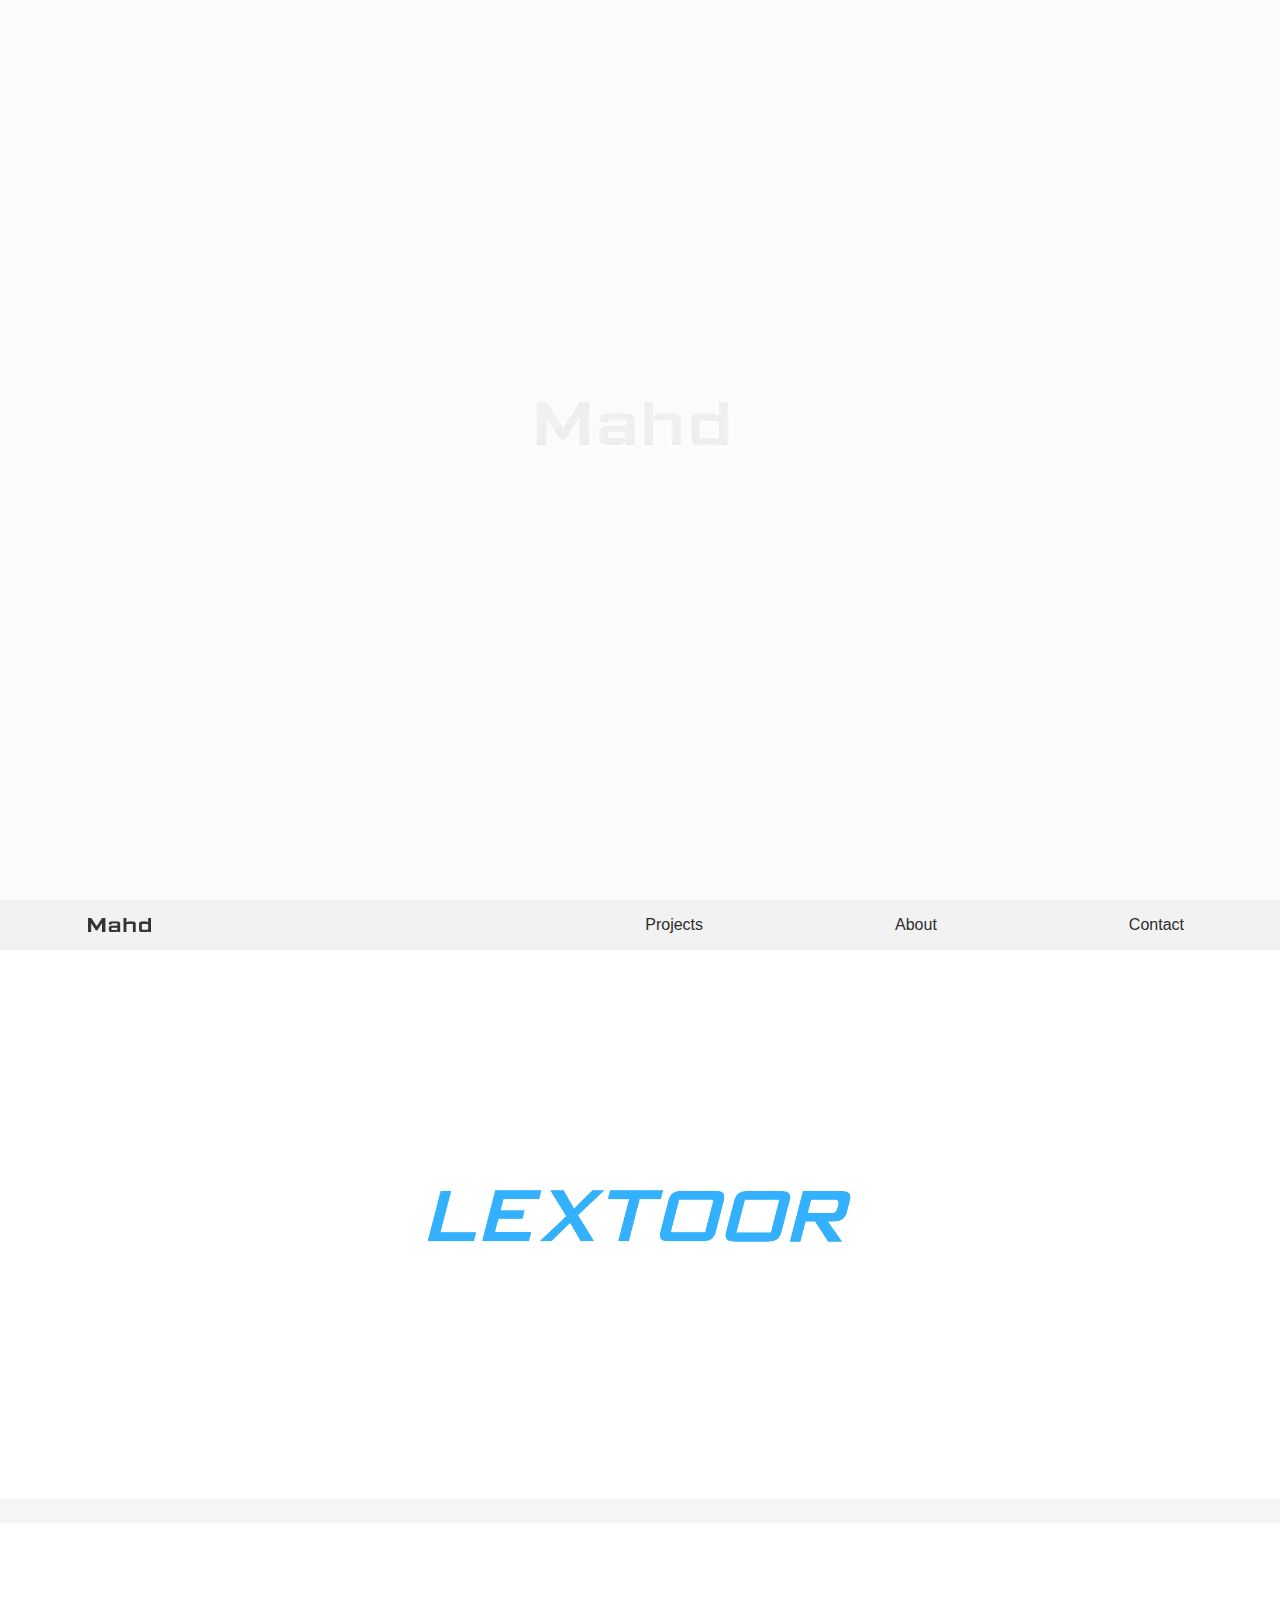
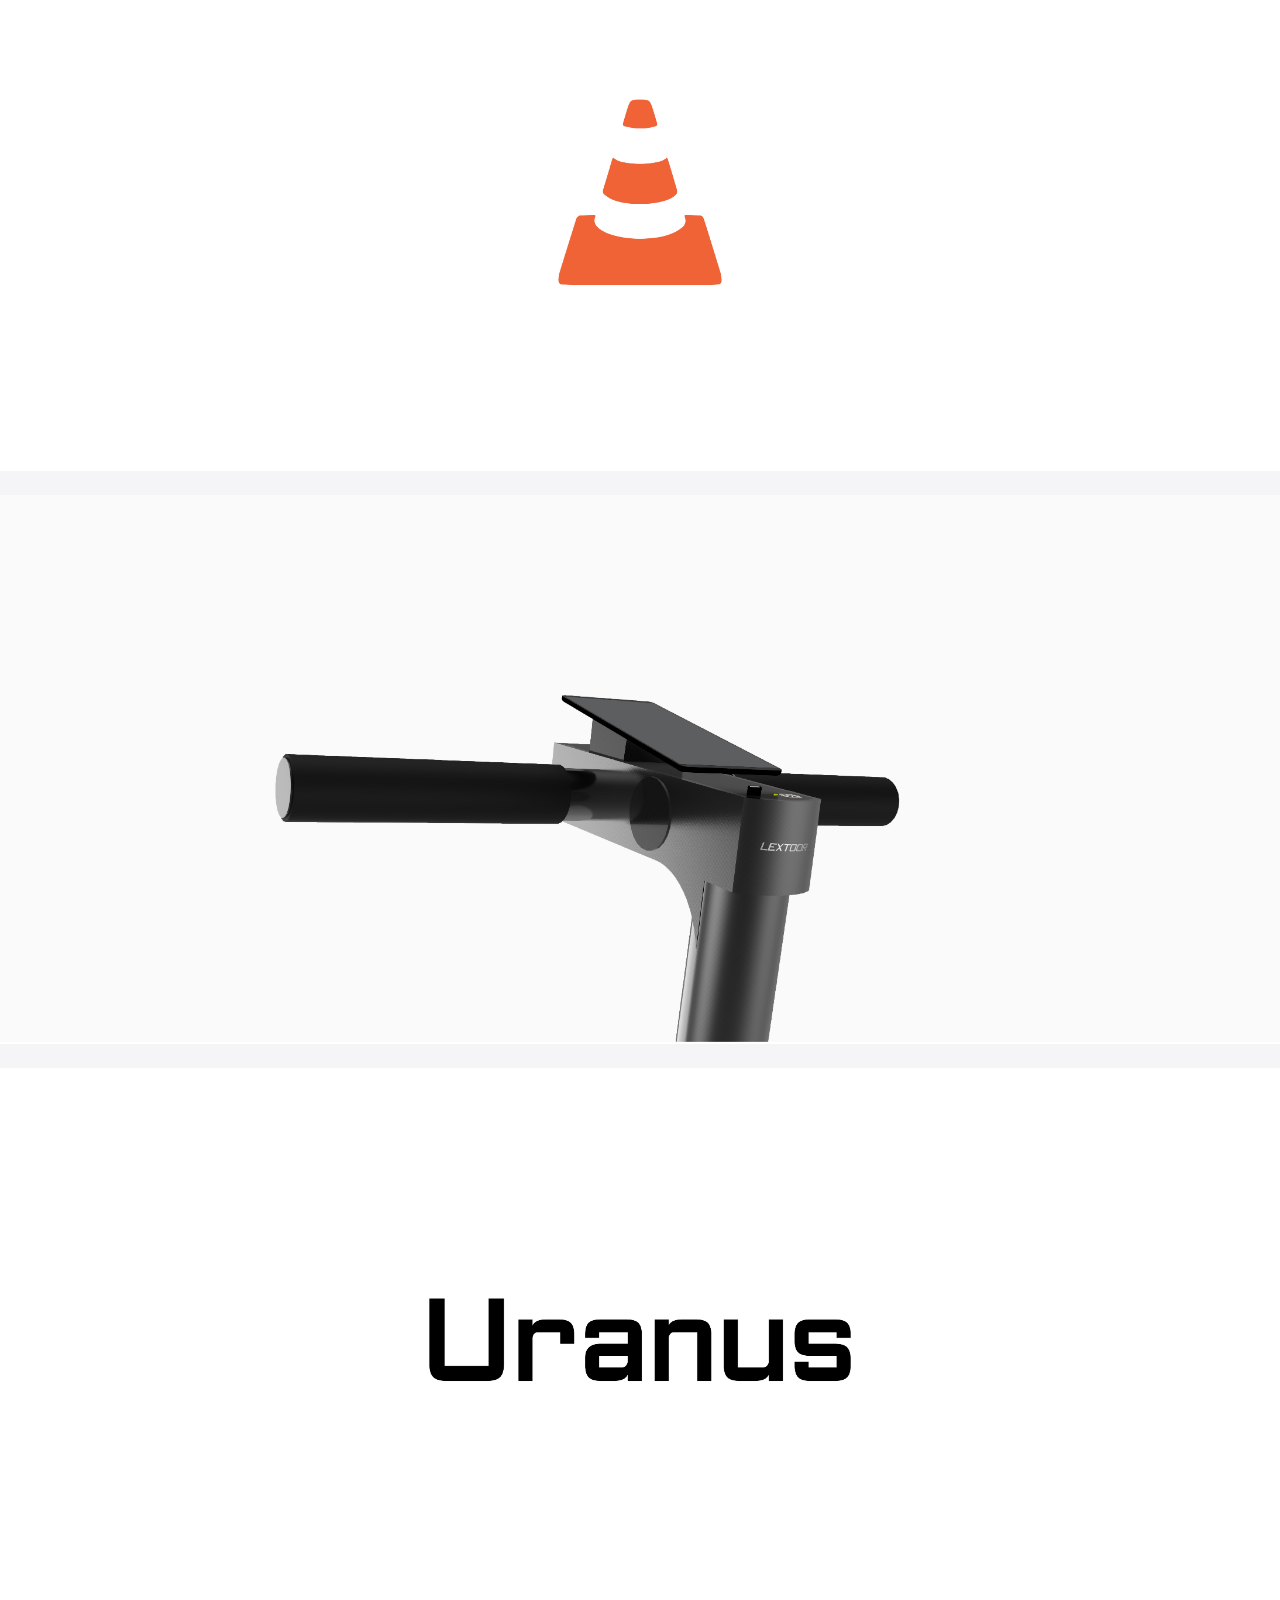
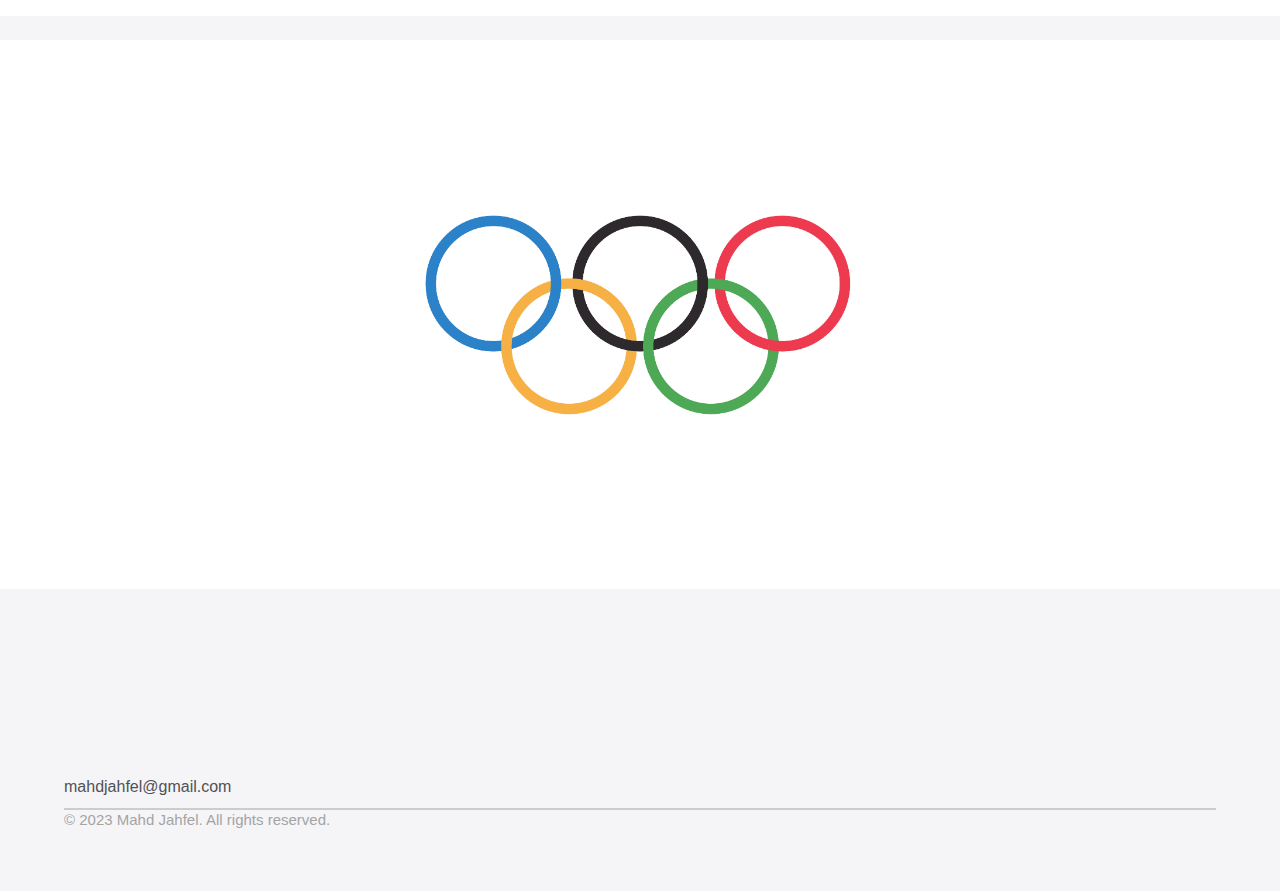
<file: index.html>
<!DOCTYPE html>
<html lang="en">
<head>
    <meta charset="UTF-8">
    <meta name="viewport" content="width=device-width, initial-scale=1.0">
     <meta name="description" content="This is my portfolio.">
    <meta name="keywords" content="Portfolio,Branding,Graphic design,Motion Graphics">
      <meta name="author" content="Mahd Jahfel">
    <title>Mahd Jahfel | Portfolio</title>
    <link rel="icon" type="image/x-icon" href="favIcon.ico">
    <link rel="stylesheet" href="css/style.css">
</head>
<body>
    <header>
        <section id="intro-video">
            <video autoplay muted loop>
                <source src="videos/intro-logo.mp4" type="video/mp4">
                Your browser does not support the video tag.
            </video>
        </section>
        <nav class="navbar">
            <div class="brand-title"><a href="#"><img src="imgs/logo.png" alt="logo"></div></a>
            <a href="#" class="toggle-button">
                <span class="bar"></span>
                <span class="bar"></span>
                <span class="bar"></span>
            </a>
            <div class="navbar-links">
                <ul>
                    <div class="separator"></div>
                    <li><a href="index.html">Projects</a></li>
                    <div class="separator"></div>
                    <li><a href="html/about.html">About</a></li>
                    <div class="separator"></div>
                    <li><a href="mailto:mahdjahfel@gmail.com">Contact</a></li>
                    <div class="separator"></div>
                </ul>
            </div>
        </nav>
    
    </header>
    <main>
        <section id="section1" class="container-21x9">  
            <div class="container-21x9-content">
               <a href="html/projects.html"><img src="imgs/rightsize1.jpg" alt="Image 1"> 
            </div>
        </section>
        
        <!-- Repeat this section for Sections 2 to 9 -->
        <section id="section2" class="container-21x9">
            <div class="container-21x9-content">
                <a href="html/mediaplayer.html"><img src="imgs/mediaright.jpg" alt="Image 1"> 
            </div>
        </section>
        <section id="section3" class="container-21x9">
            <div class="container-21x9-content">
                <a href="html/lextoorPhotography.html"><img src="imgs/img3.jpg" alt="Image 1"> 
            </div>
        </section>
        <section id="section4" class="container-21x9">
            <div class="container-21x9-content">
                <a href="html/uranus.html"><img src="imgs/uranusright.jpg" alt="Image 1"> 
            </div>
        </section>
        <section id="section5" class="container-21x9">
            <div class="container-21x9-content">
                <a href="html/olympicgmaes.html"><img src="imgs/olympicsright.jpg" alt="Image 1"> 
            </div>
    </main>

    <footer>
        <div class="box">
          <div class="line"></div>
          <div class="content">
            <a href="mailto:mahdjahfel@gmail.com">
                mahdjahfel@gmail.com
                </a>
            <p class="copyright">
              &copy; 2023 Mahd Jahfel. All rights reserved.
            </p>
          </div>
        </div>
      </footer>
    
    
    <script src="js/script.js"></script>
</body>
</html>
</file>
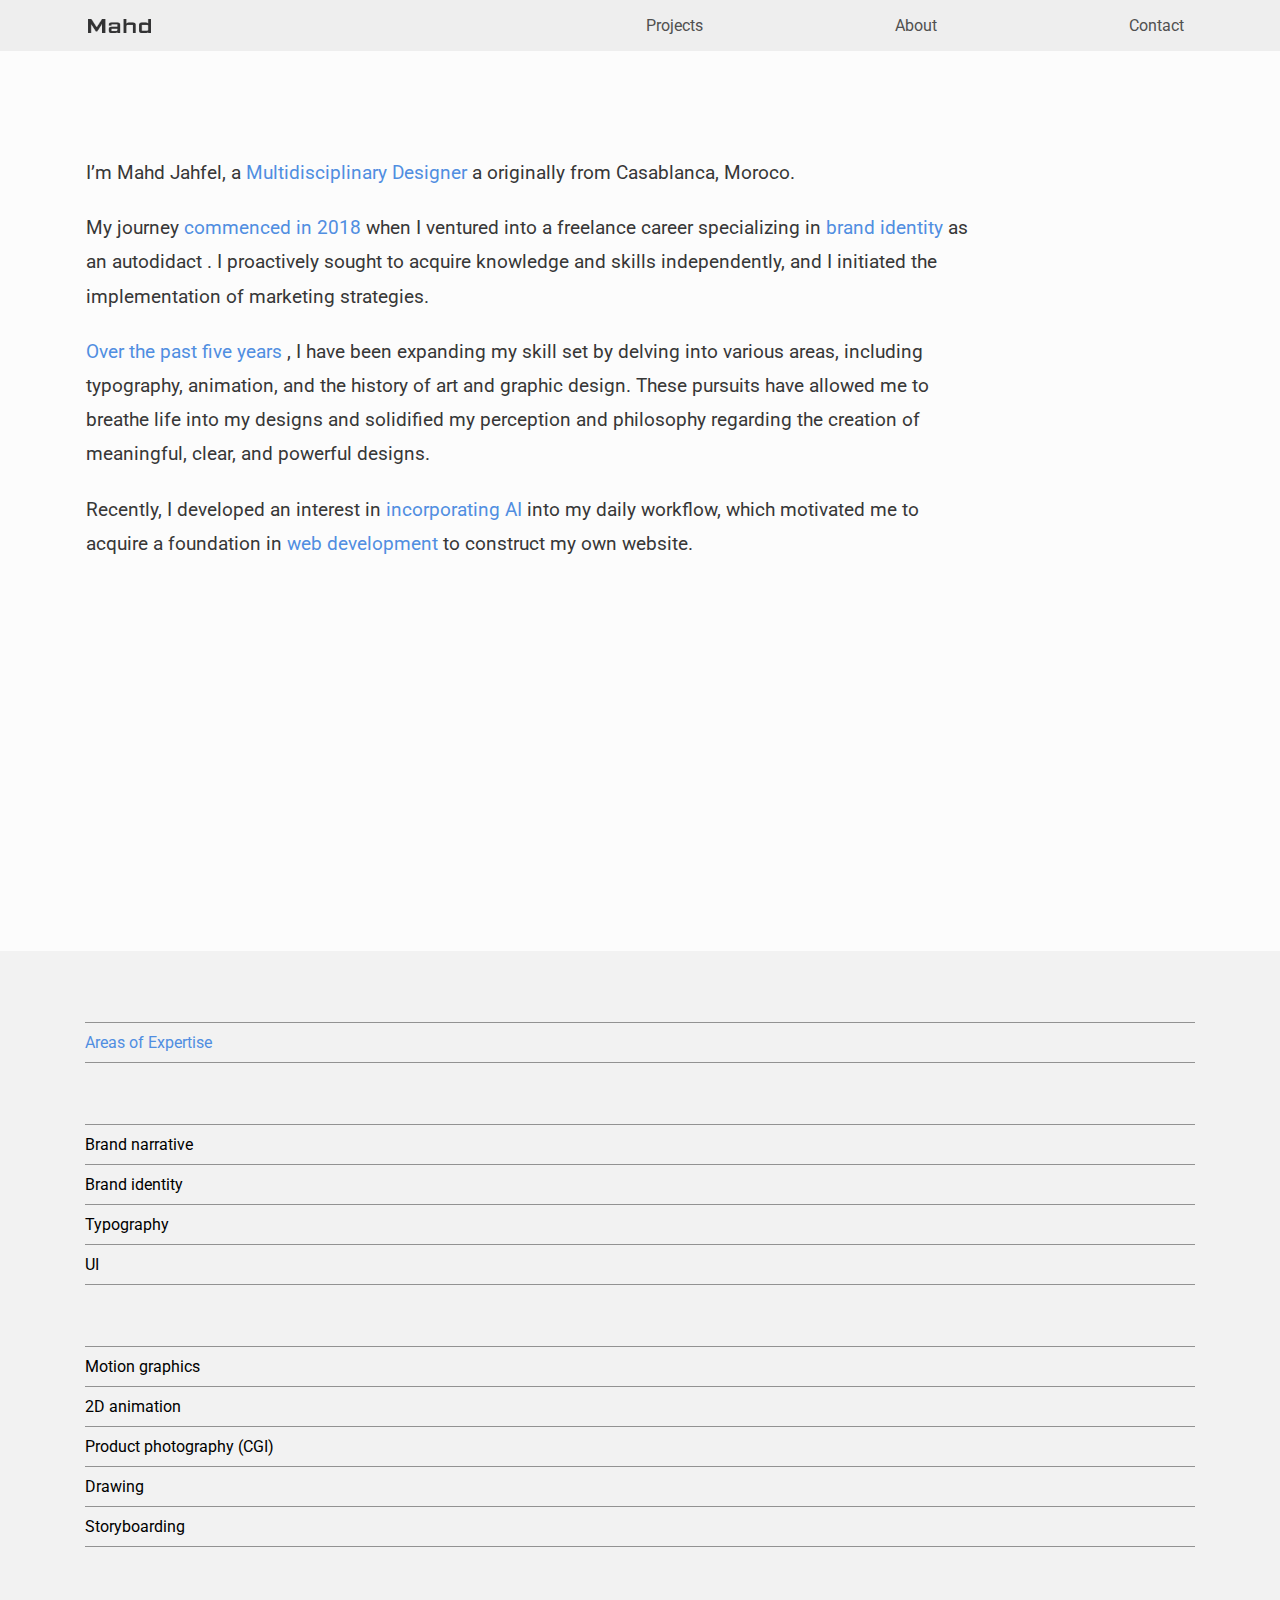
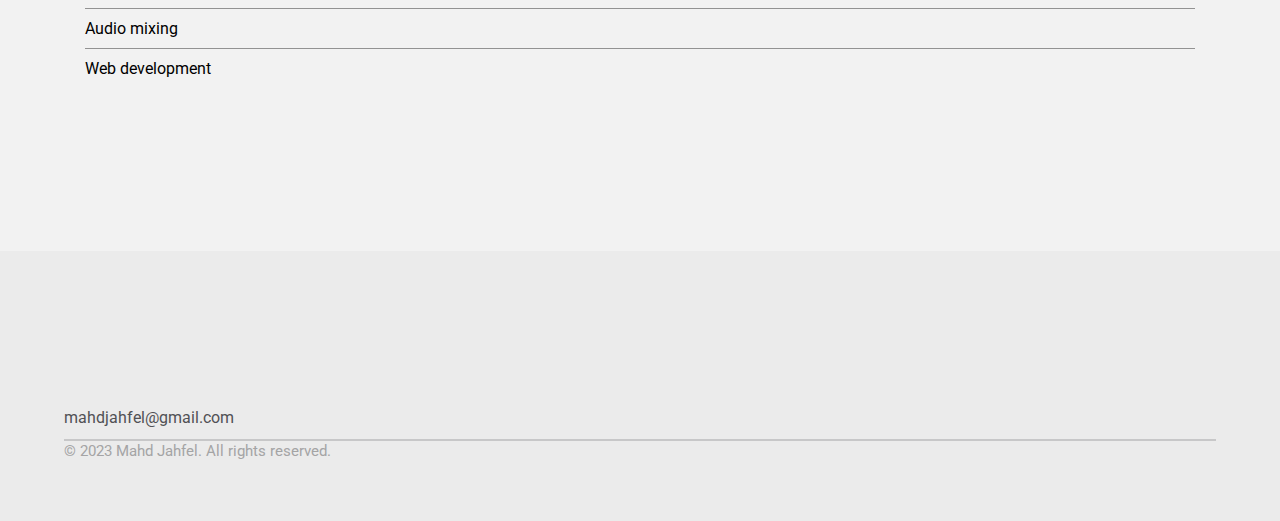
<file: html/about.html>
<!DOCTYPE html>
<html lang="en">
<head>
    <meta charset="UTF-8">
    <meta name="viewport" content="width=device-width, initial-scale=1.0">
    <title>Mahd Jahfel | About</title>
    <link rel="preconnect" href="https://fonts.googleapis.com">
    <link rel="preconnect" href="https://fonts.gstatic.com" crossorigin>
    <link href="https://fonts.googleapis.com/css2?family=Caladea&family=Roboto:wght@300;400&display=swap" rel="stylesheet">
    


    <link rel="icon" type="image/x-icon" href="../favIcon.ico">
    <link rel="stylesheet" href="../css/about.css">
</head>
<body>
    <header>
        <nav class="navbar">
            <div class="brand-title">
                <a href="../index.html"><img src="../imgs/logo.png" alt="logo"></a>
            </div>
            <a href="#" class="toggle-button">
                <span class="bar"></span>
                <span class="bar"></span>
                <span class="bar"></span>
            </a>
            <div class="navbar-links">
                <ul>
                    <div class="separator"></div>
                    <li><a href="../index.html">Projects</a></li>
                    <div class="separator"></div>
                    <li><a href="#">About</a></li>
                    <div class="separator"></div>
                    <li><a href="mailto:mahdjahfel@gmail.com">Contact</a></li>
                    <div class="separator"></div>
                </ul>
            </div>
        </nav>
    </header>
    
    <main>
        <section id="section1" class="container">
          
                <p>
                    I’m Mahd Jahfel, 
                    a <span class="emphasize"> Multidisciplinary Designer</span> a originally from Casablanca, Moroco.   
                </p>

                <p>
                    My journey <span class="emphasize"> commenced in 2018</span>  when I ventured into a freelance career 
                    specializing in <span class="emphasize"> brand identity</span>  as   an autodidact . I proactively sought 
                    to acquire knowledge and skills independently, and I initiated 
                    the implementation of marketing strategies. 

                </p>

                <p>
                    <span class="emphasize"> Over the past five years</span> , I have been expanding my skill set by delving
                     into various areas, including typography, animation, 
                     and the history of art and graphic design. These pursuits have allowed me 
                     to breathe life into my designs and solidified my perception and philosophy 
                     regarding the creation of meaningful, clear, and powerful designs.


                </p>

               
                      
                <p>
                
                Recently, I developed an interest in <span class="emphasize"> incorporating AI</span> into my daily workflow,
                 which motivated me to acquire a foundation in  <span class="emphasize"> web development</span> to construct 
                 my own website.

                </p>
                            
                
           
        </section>
        
        <!-- Texte 02 -->
        <section id="section2" class="container">

                <p>

                    <p>

                        <hr class="paragraph-divider">
                    
                        <span class="emphasize"> Areas of Expertise</span>   
                       <hr class="paragraph-divider">
                    </p>

                    <p>
                        <hr class="paragraph-divider">
                        Brand narrative 
                        <hr class="paragraph-divider">
                        Brand identity
                       
                        <hr class="paragraph-divider">
                        Typography 
                        <hr class="paragraph-divider">
                        UI
                        <hr class="paragraph-divider">
                       
                    </p>
    
                    <p>
                        <hr class="paragraph-divider">
                        Motion graphics 
                        <hr class="paragraph-divider">
                        2D animation 
                        <hr class="paragraph-divider">
                        Product photography (CGI)
                        <hr class="paragraph-divider">
                        Drawing 
                        <hr class="paragraph-divider">
                        Storyboarding
                        <hr class="paragraph-divider">
                    </p>
    
                    <p>
                        <hr class="paragraph-divider">
                        Audio mixing
                        <hr class="paragraph-divider">
                        Web development
                     
                       
                    </p>

                </p> 

        </section>
    </main>

    <footer>
        <div class="box">
          <div class="line"></div>
          <div class="content">
            <a href="mailto:mahdjahfel@gmail.com">mahdjahfel@gmail.com</a>
            <p class="copyright">
              &copy; 2023 Mahd Jahfel. All rights reserved.
            </p>
          </div>
        </div>
      </footer>
    
    
    
    <script src="../js/script.js"></script>
</body>
</html>
</file>
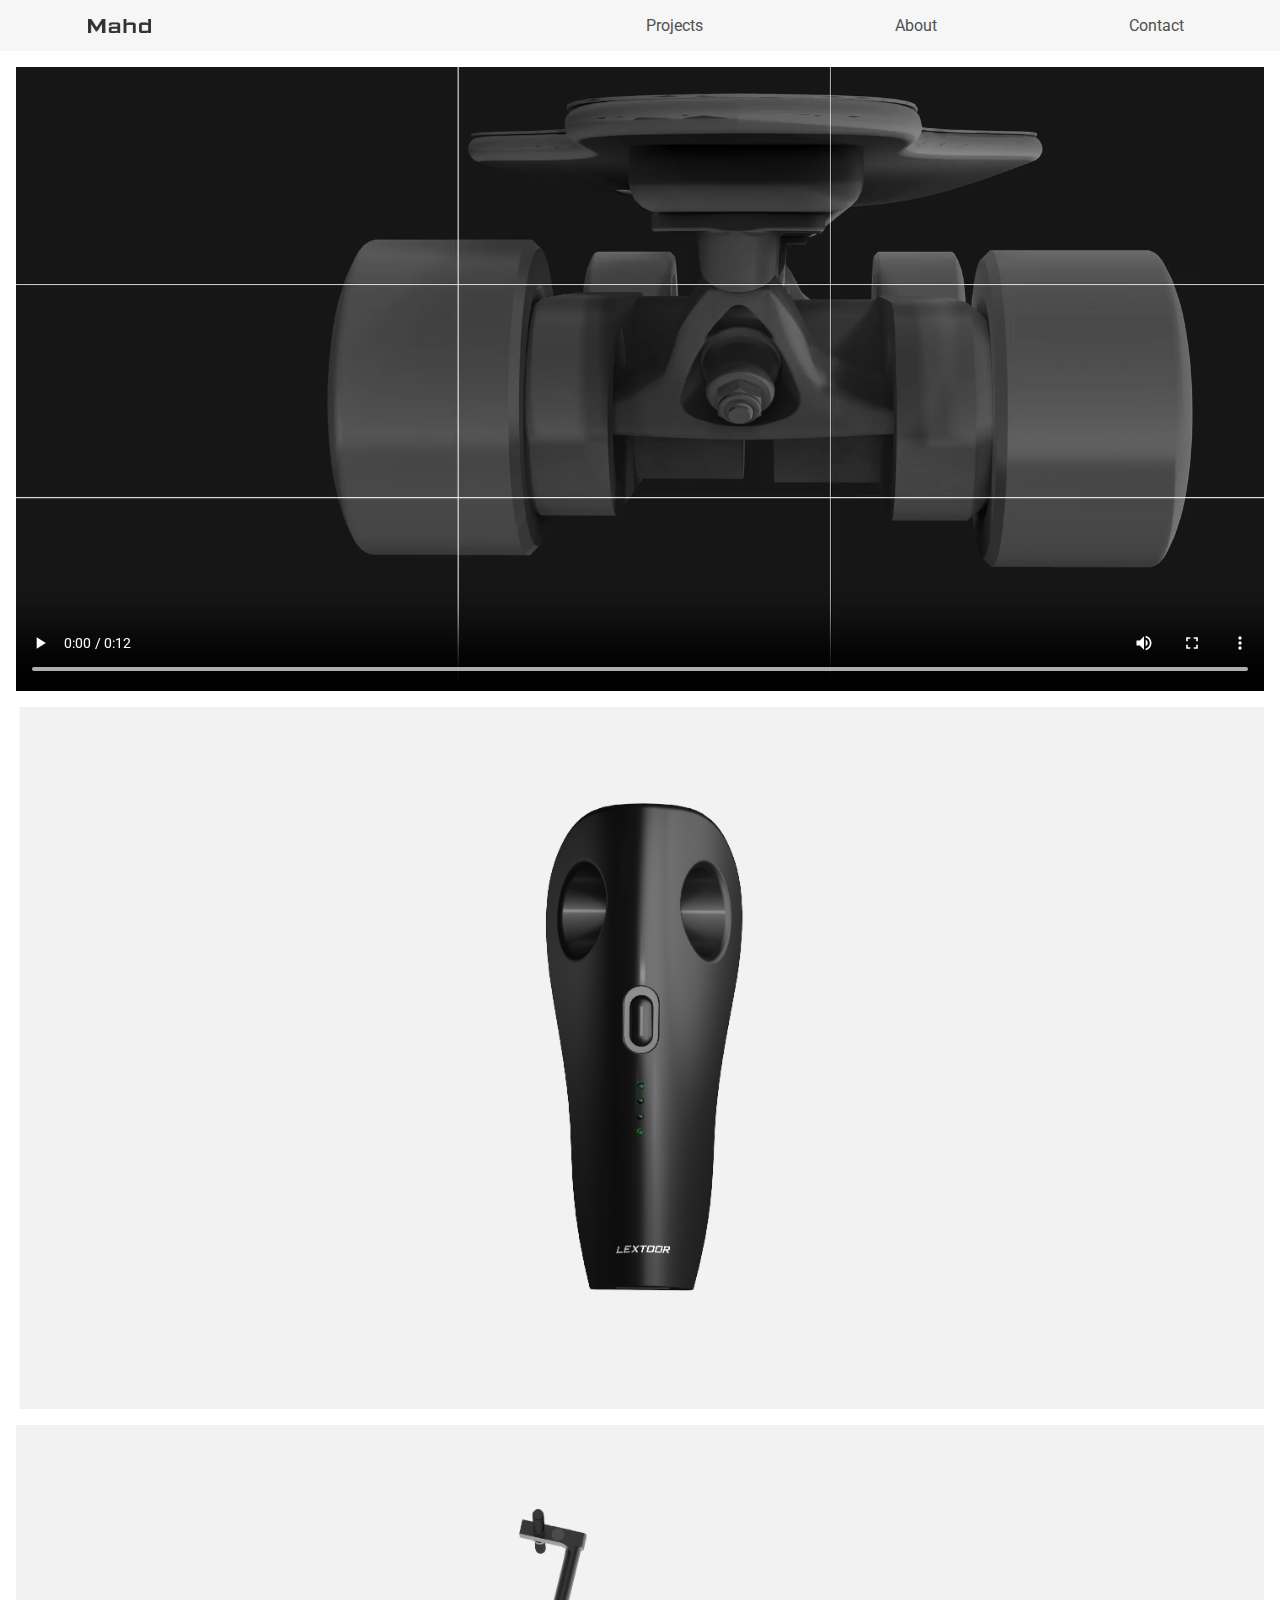
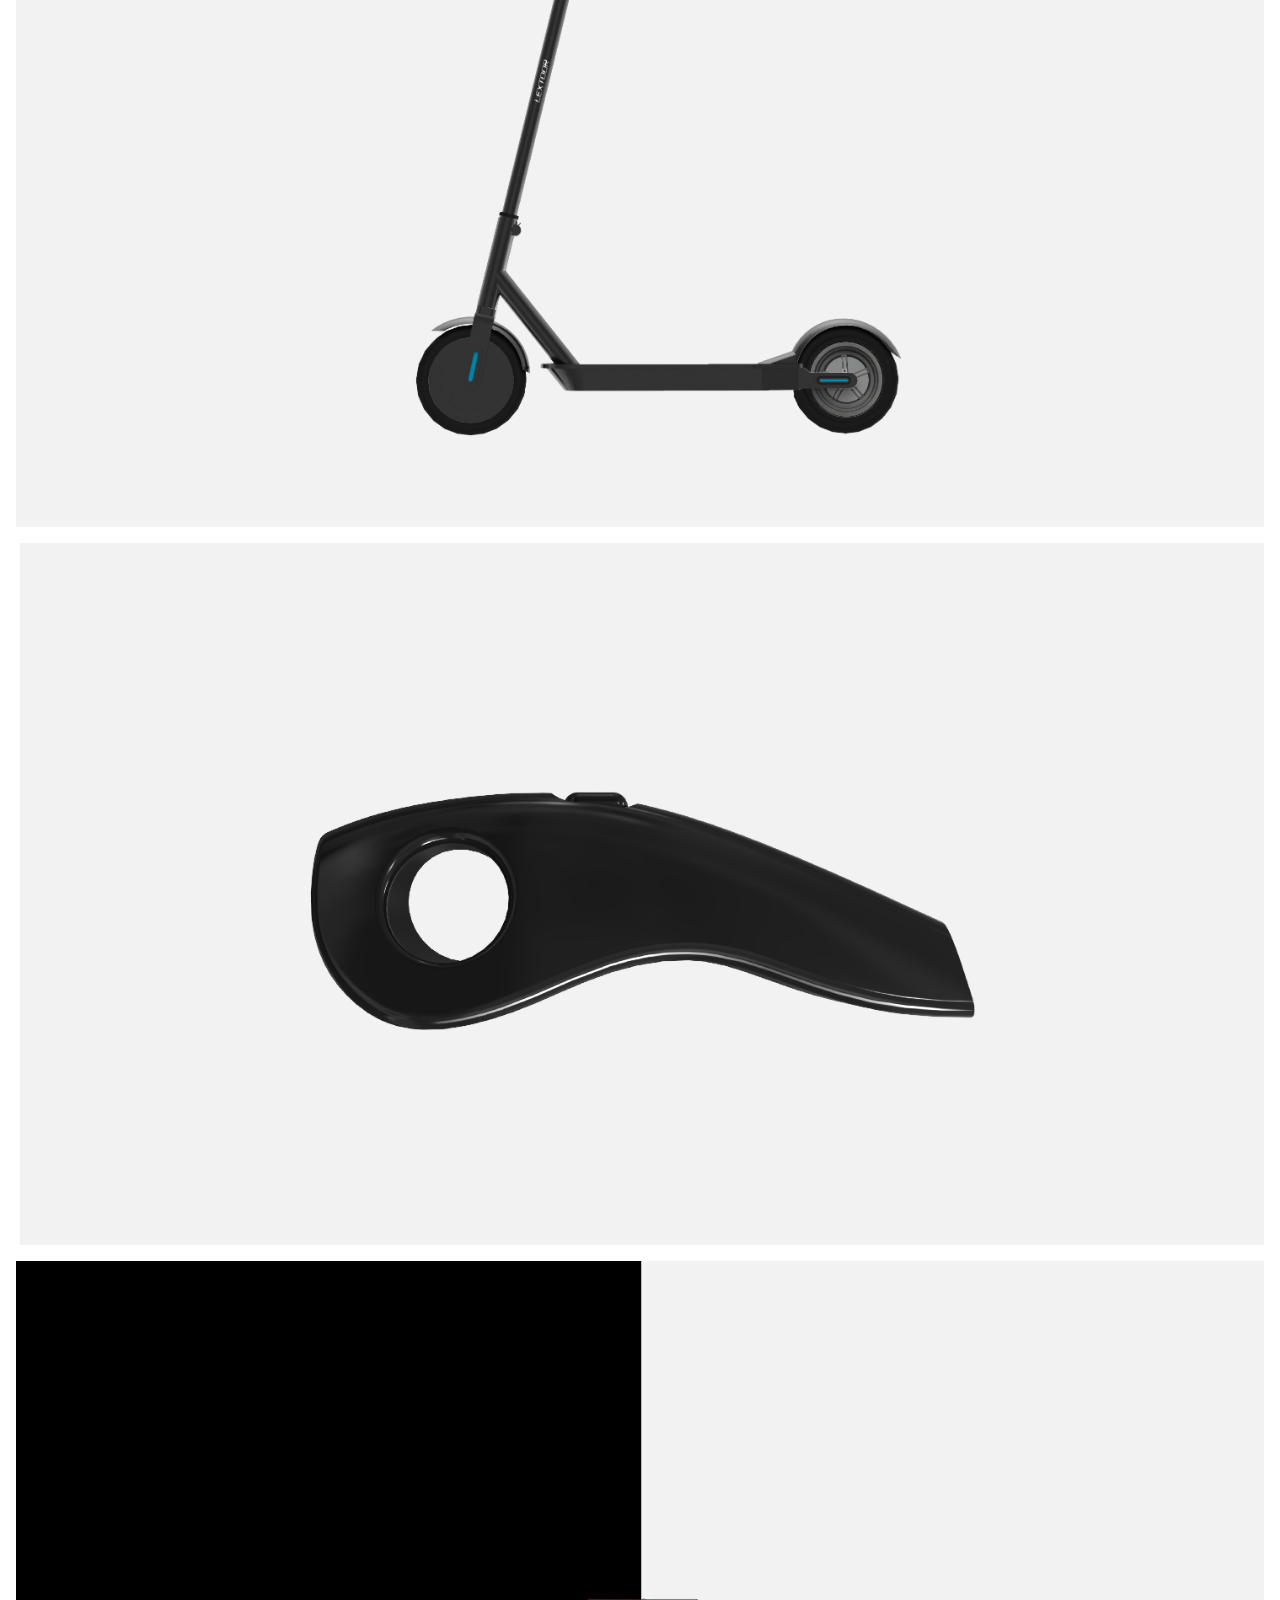
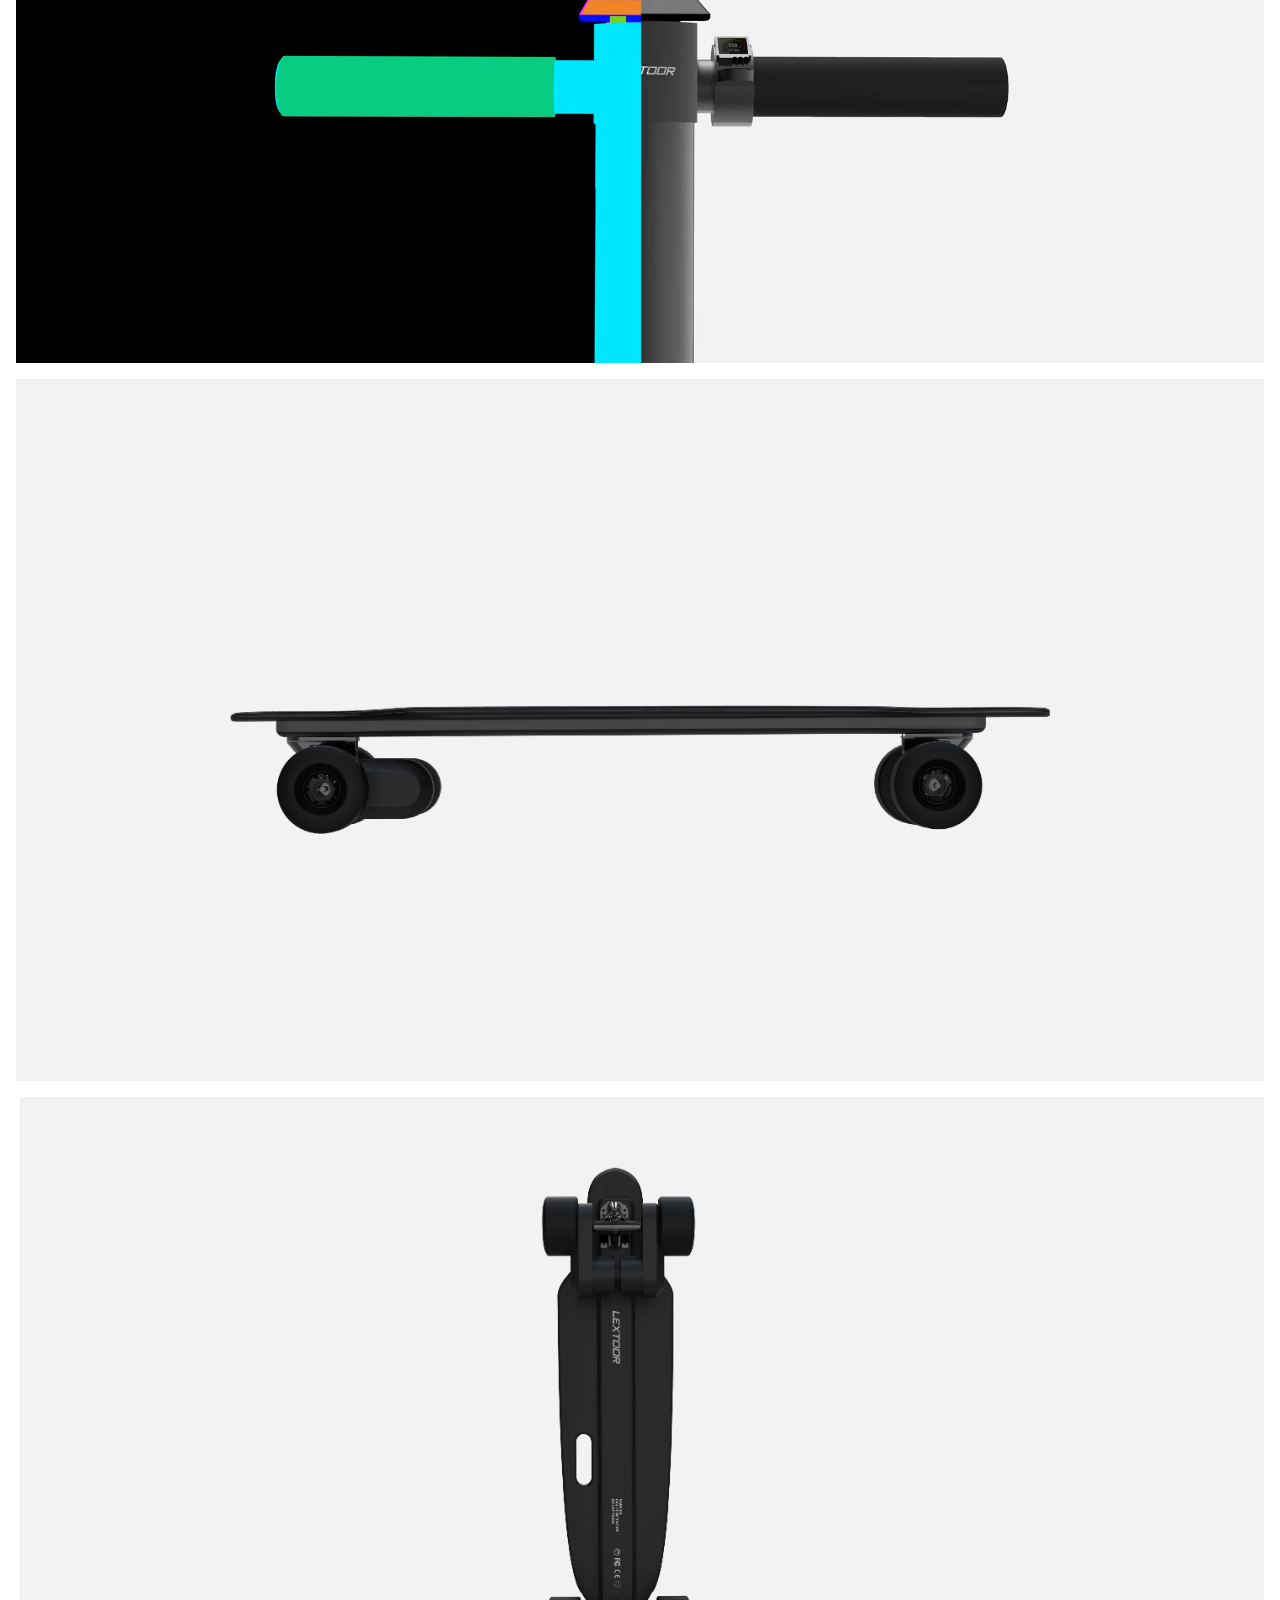
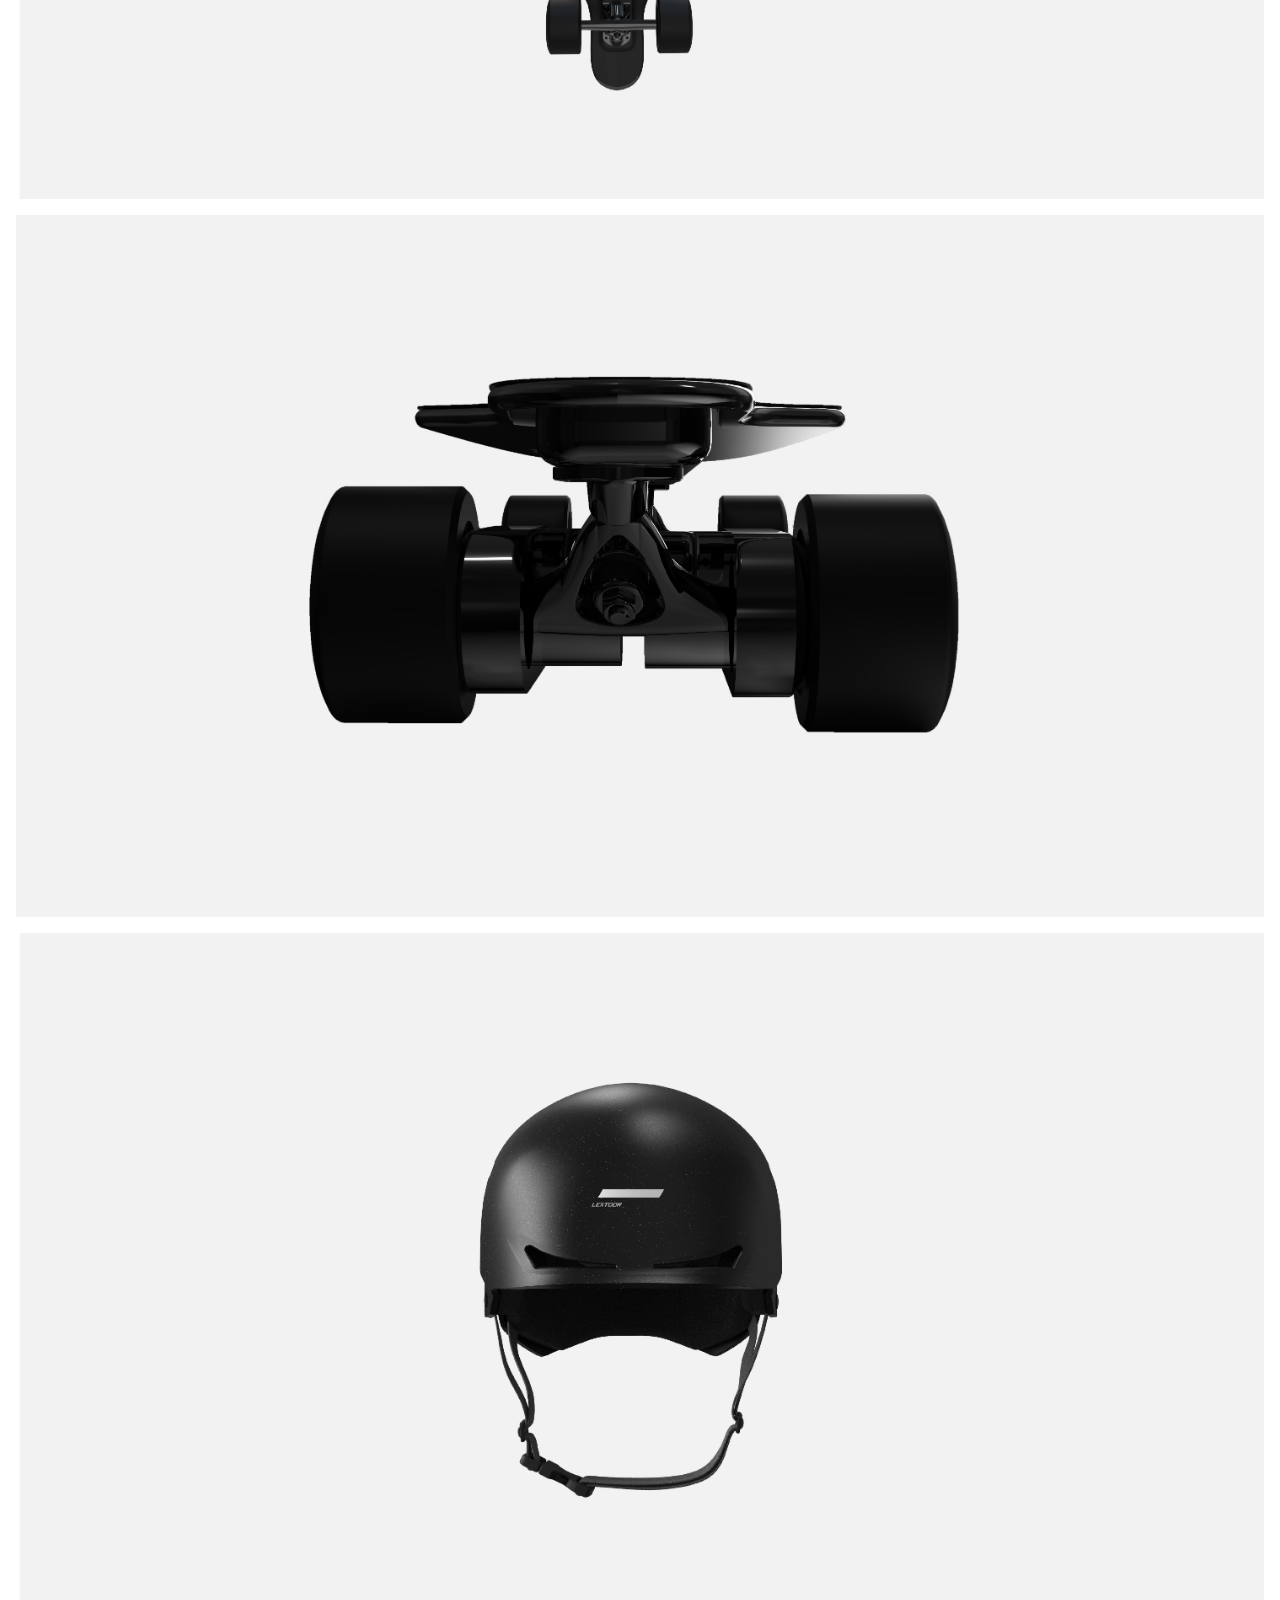
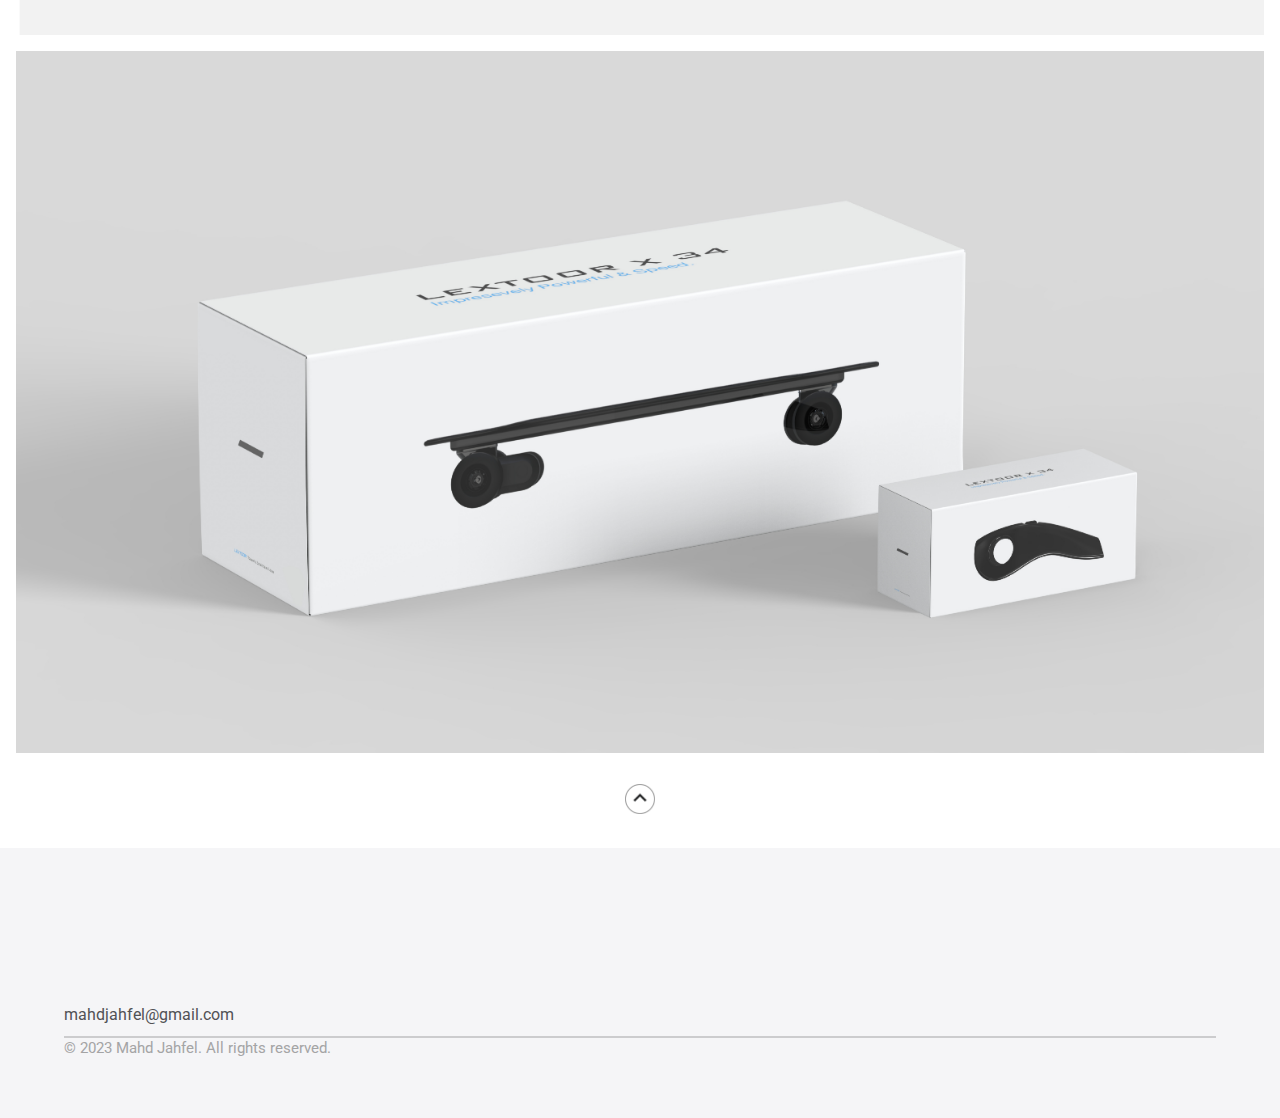
<file: html/lextoorPhotography.html>
<!DOCTYPE html>
<html lang="en">
<head>
    <meta charset="UTF-8">
    <meta name="viewport" content="width=device-width, initial-scale=1.0">
    <title> Mahd Jahfel | Projects</title>
    <link rel="preconnect" href="https://fonts.googleapis.com">
    <link rel="preconnect" href="https://fonts.gstatic.com" crossorigin>
    <link href="https://fonts.googleapis.com/css2?family=Caladea&family=Roboto&display=swap" rel="stylesheet">
    <link rel="stylesheet" href="../css/project.css">
    <link rel="icon" type="image/x-icon" href="../favIcon.ico">
</head>
<body>
    <header>
        <nav class="navbar">
            <div class="brand-title"><a href="../index.html"><img src="../imgs/logo.png" alt="logo"></div></a>
            <a href="#" class="toggle-button">
                <span class="bar"></span>
                <span class="bar"></span>
                <span class="bar"></span>
            </a>
            <div class="navbar-links">
                <ul>
                    <div class="separator"></div>
                    <li><a href="../index.html">Projects</a></li>
                    <div class="separator"></div>
                    <li><a href="../html/about.html">About</a></li>
                    <div class="separator"></div>
                    <li><a href="mailto:mahdjahfel@gmail.com">Contact</a></li>
                    <div class="separator"></div>
                </ul>
            </div>
        </nav>
    
    </header>
    <main>

            <!-- Video 01 -->
        <section id="section1" class="container-21x9">
            <div class="container-21x9-content">
                <video controls controlsList="nodownload" poster="">
                    <source src="../videos/Product-photography/Key 1.mp4" type="video/mp4">
                    Your browser does not support the video tag.
                </video>
            </div>
        </section>
        
               
 

      

         <!-- Image 02 -->
         <section id="section3" class="container-21x9">
            <div class="container-21x9-content">
                <img src="../videos/Product-photography/Image2.jpg" alt="Image 2">
            </div>
        </section>

         <!-- Image 03 -->
         <section id="section3" class="container-21x9">
            <div class="container-21x9-content">
                <img src="../videos/Product-photography/Image3.jpg" alt="Image 2">
            </div>
        </section>
         <!-- Image 04 -->
         <section id="section3" class="container-21x9">
            <div class="container-21x9-content">
                <img src="../videos/Product-photography/Image4.jpg" alt="Image 2">
            </div>
        </section>



                <!-- Giff 01 -->
                <section id="sectionVideo" class="container-21x9">
                    <div class="container-21x9-content">
                        <video autoplay muted loop>
                            <source src="../videos/Product-photography/giff1.mp4" type="video/mp4">
                            Your browser does not support the video tag.
                        </video>
                    </div>
                </section>



         <!-- Image 05 -->
         <section id="section3" class="container-21x9">
            <div class="container-21x9-content">
                <img src="../videos/Product-photography/Artboard 10.jpg" alt="Image 2">
            </div>
        </section>

          <!-- Image 06 -->
          <section id="section3" class="container-21x9">
            <div class="container-21x9-content">
                <img src="../videos/Product-photography/Image6.jpg" alt="Image 2">
            </div>
        </section>

          <!-- Image 07 -->
          <section id="section3" class="container-21x9">
            <div class="container-21x9-content">
                <img src="../videos/Product-photography/Image7.jpg" alt="Image 2">
            </div>
        </section>
          <!-- Image 08 -->
          <section id="section3" class="container-21x9">
            <div class="container-21x9-content">
                <img src="../videos/Product-photography/Image8.jpg" alt="Image 2">
            </div>
        </section>


              <!-- Image 09 -->
              <section id="section3" class="container-21x9">
                <div class="container-21x9-content">
                    <img src="../videos/Product-photography/Packaging.jpg" alt="Image 2">
                </div>
            </section>
       

















        <section id="section10" class="container-10vh">
            <a href="#top" id="scrollToTopButton" title="Scroll to Top">
                <img src="../imgs/Scroll to top.png" alt="Scroll to Top">
            </a>
        </section>    
    </main>




    <footer>
        <div class="box">
          <div class="line"></div>
          <div class="content">
            <a href="mailto:mahdjahfel@gmail.com">
                mahdjahfel@gmail.com
                </a>
            <p class="copyright">
              &copy; 2023 Mahd Jahfel. All rights reserved.
            </p>
          </div>
        </div>
      </footer>
    
    
      
</body>
</html>
</file>
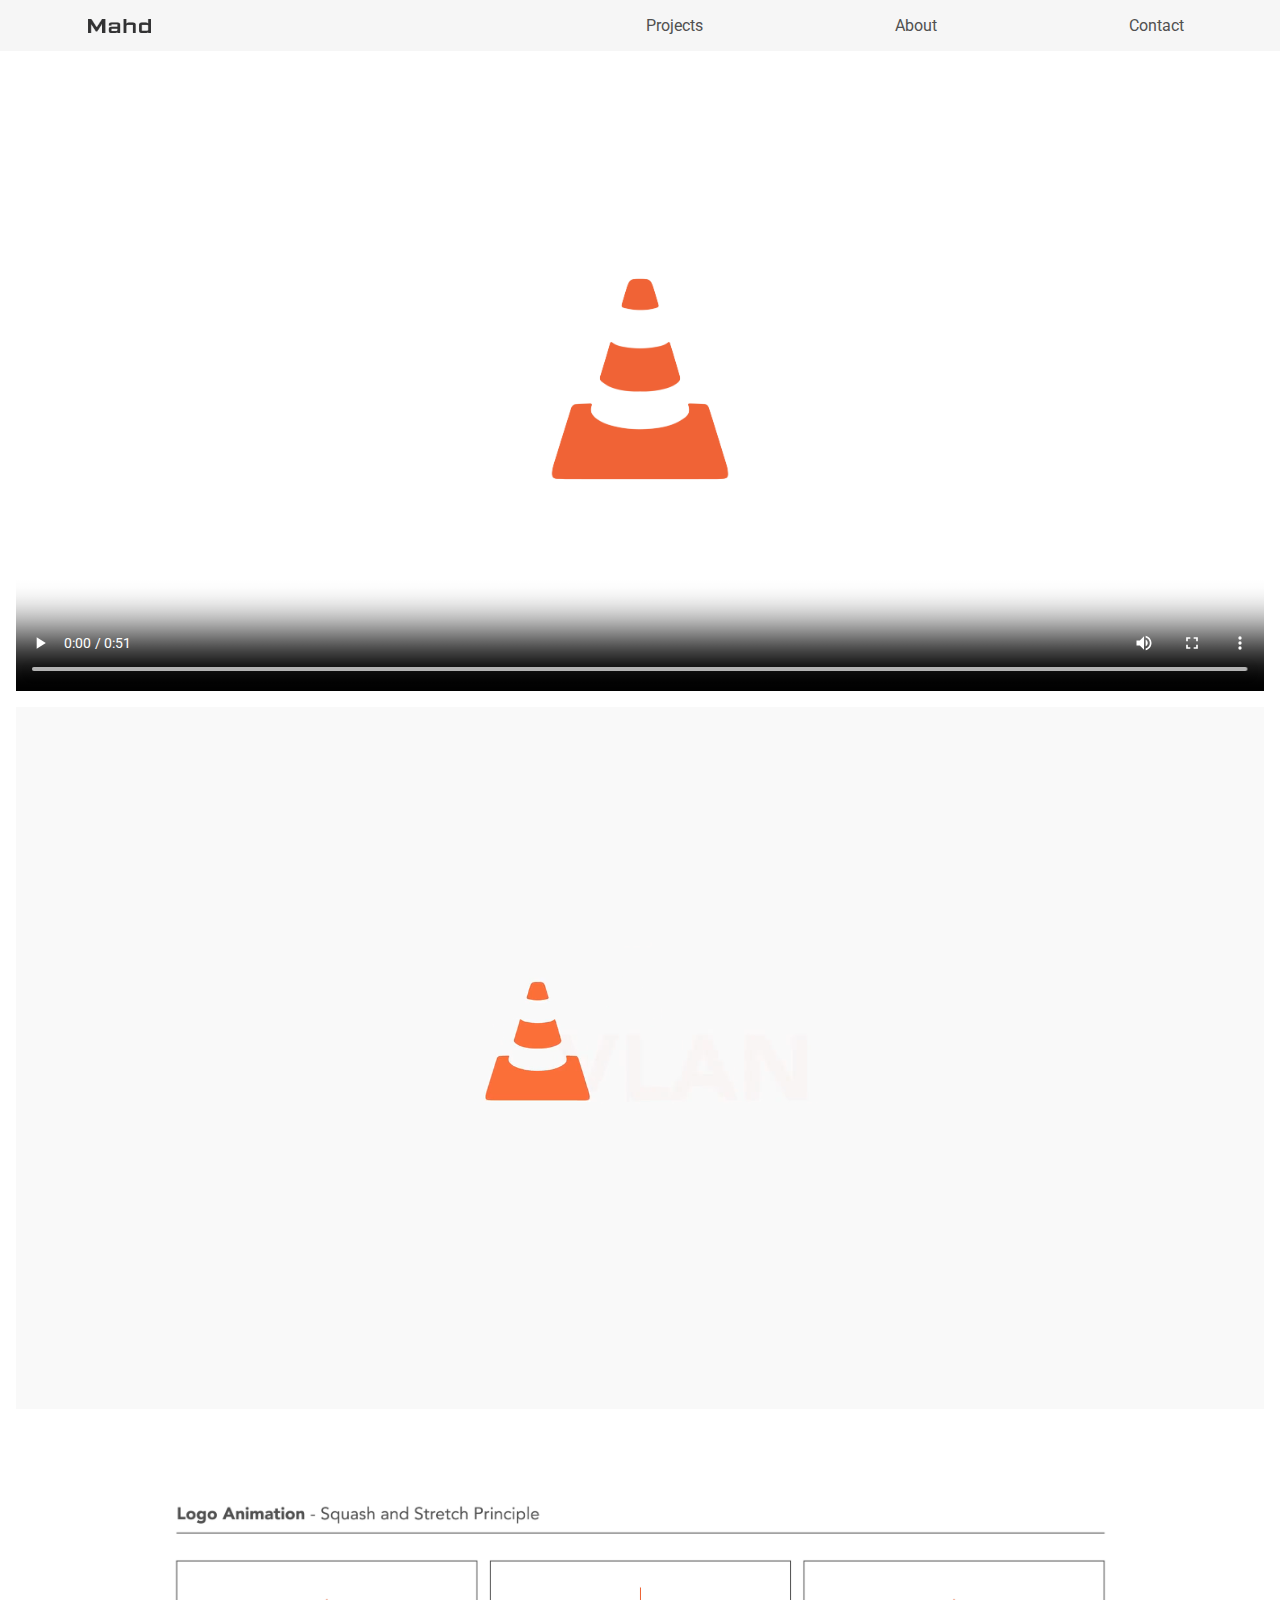
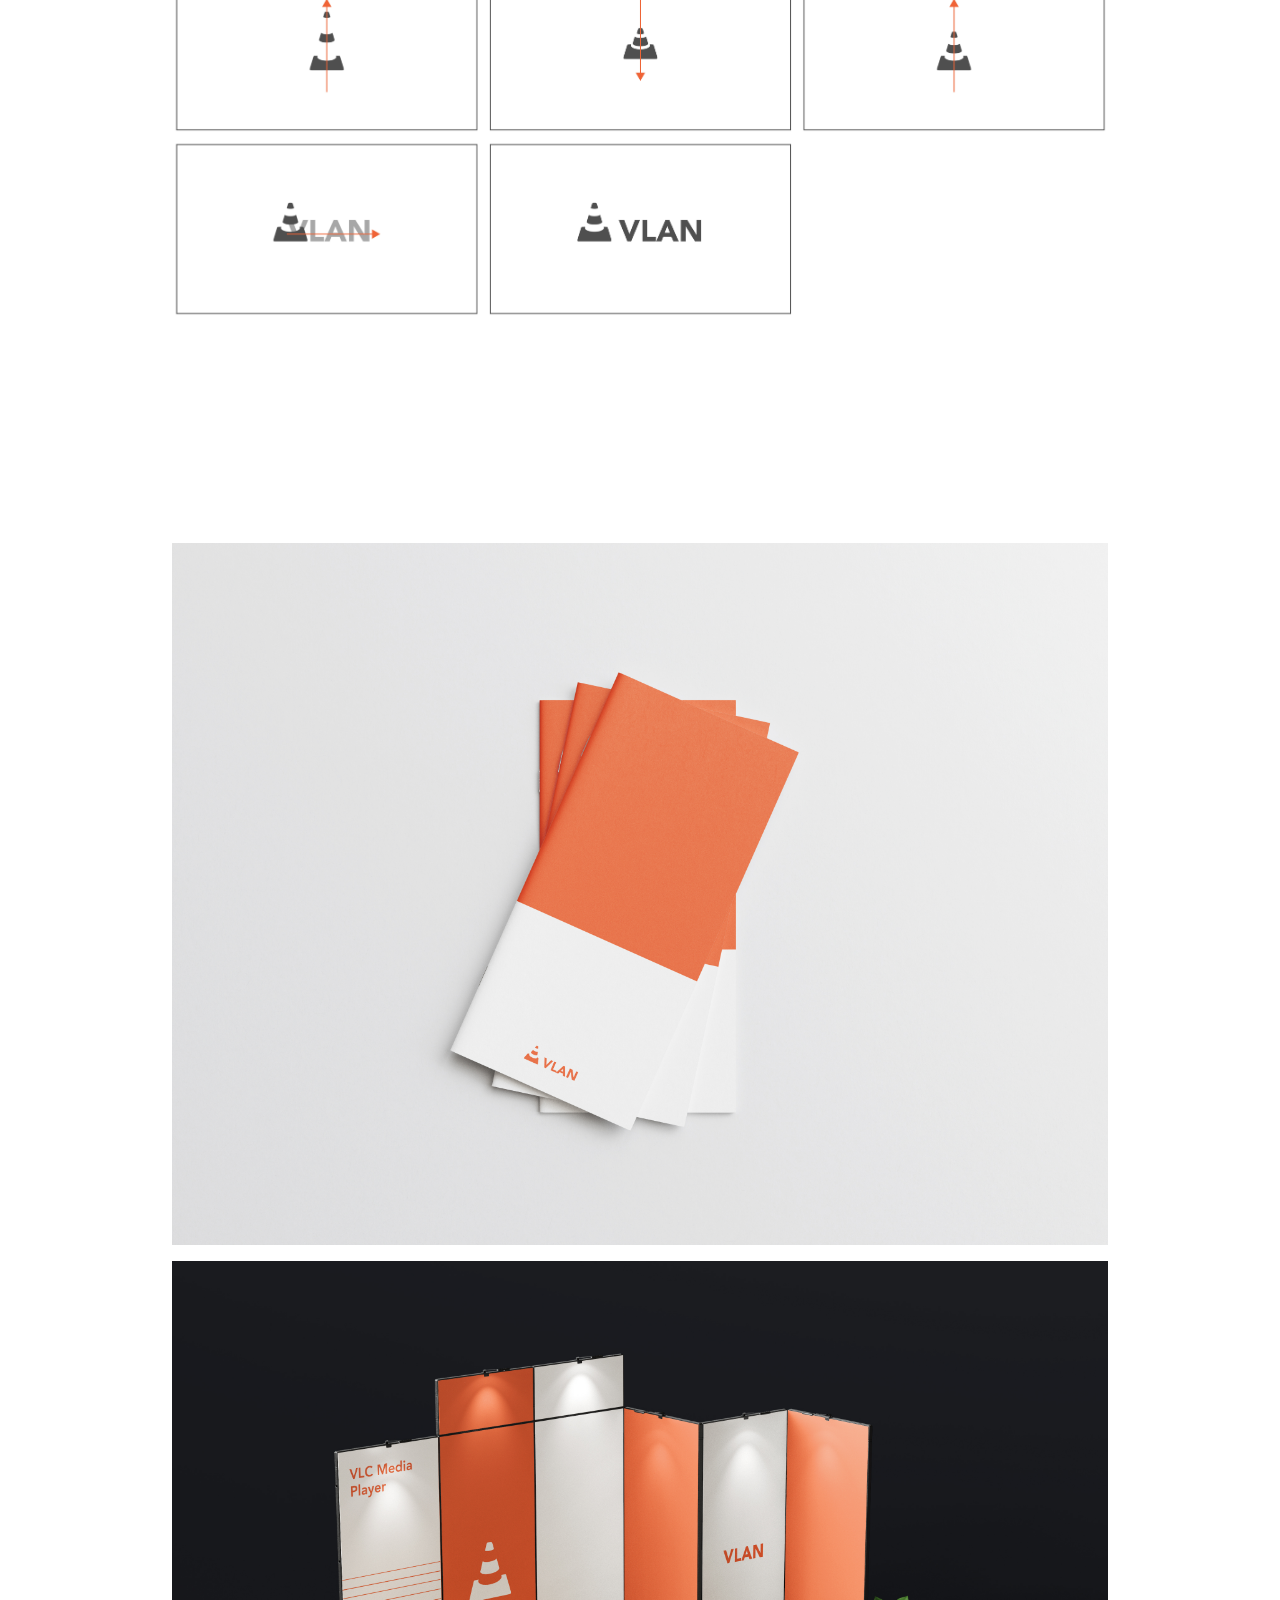
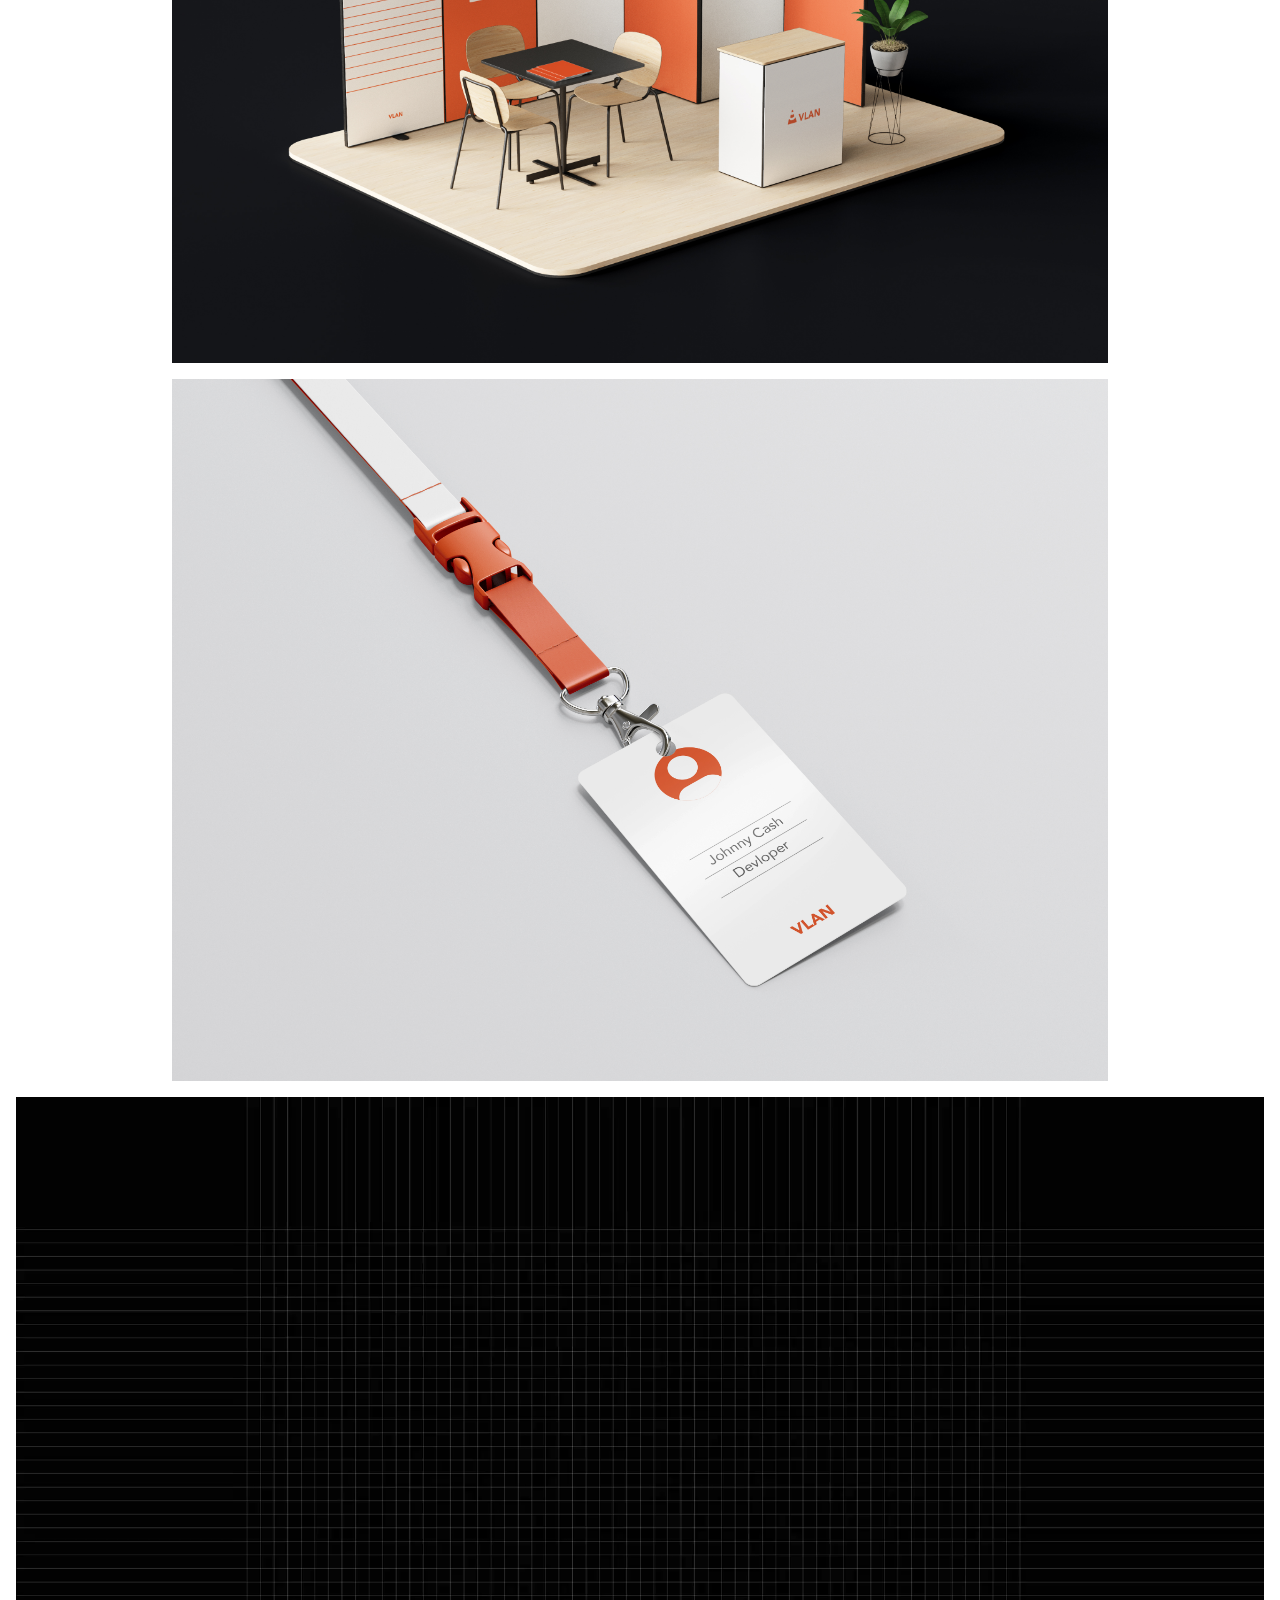
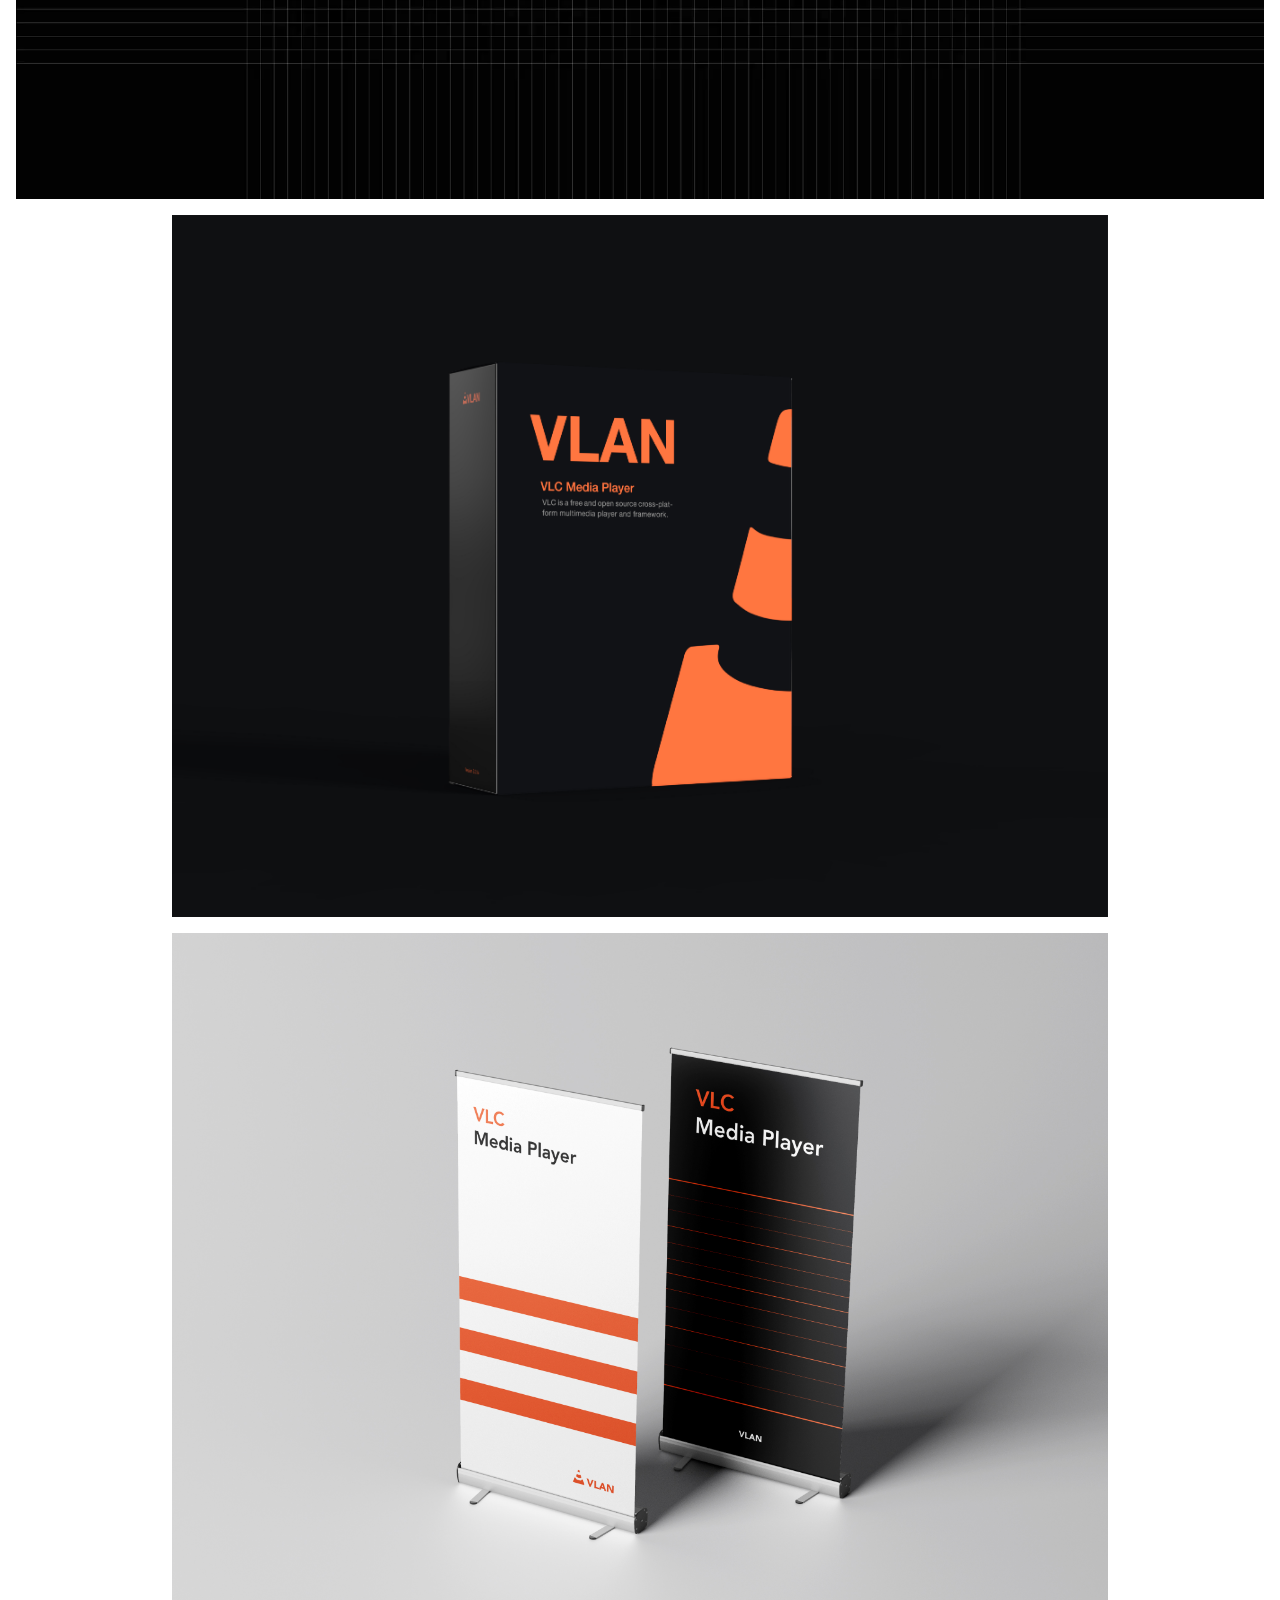
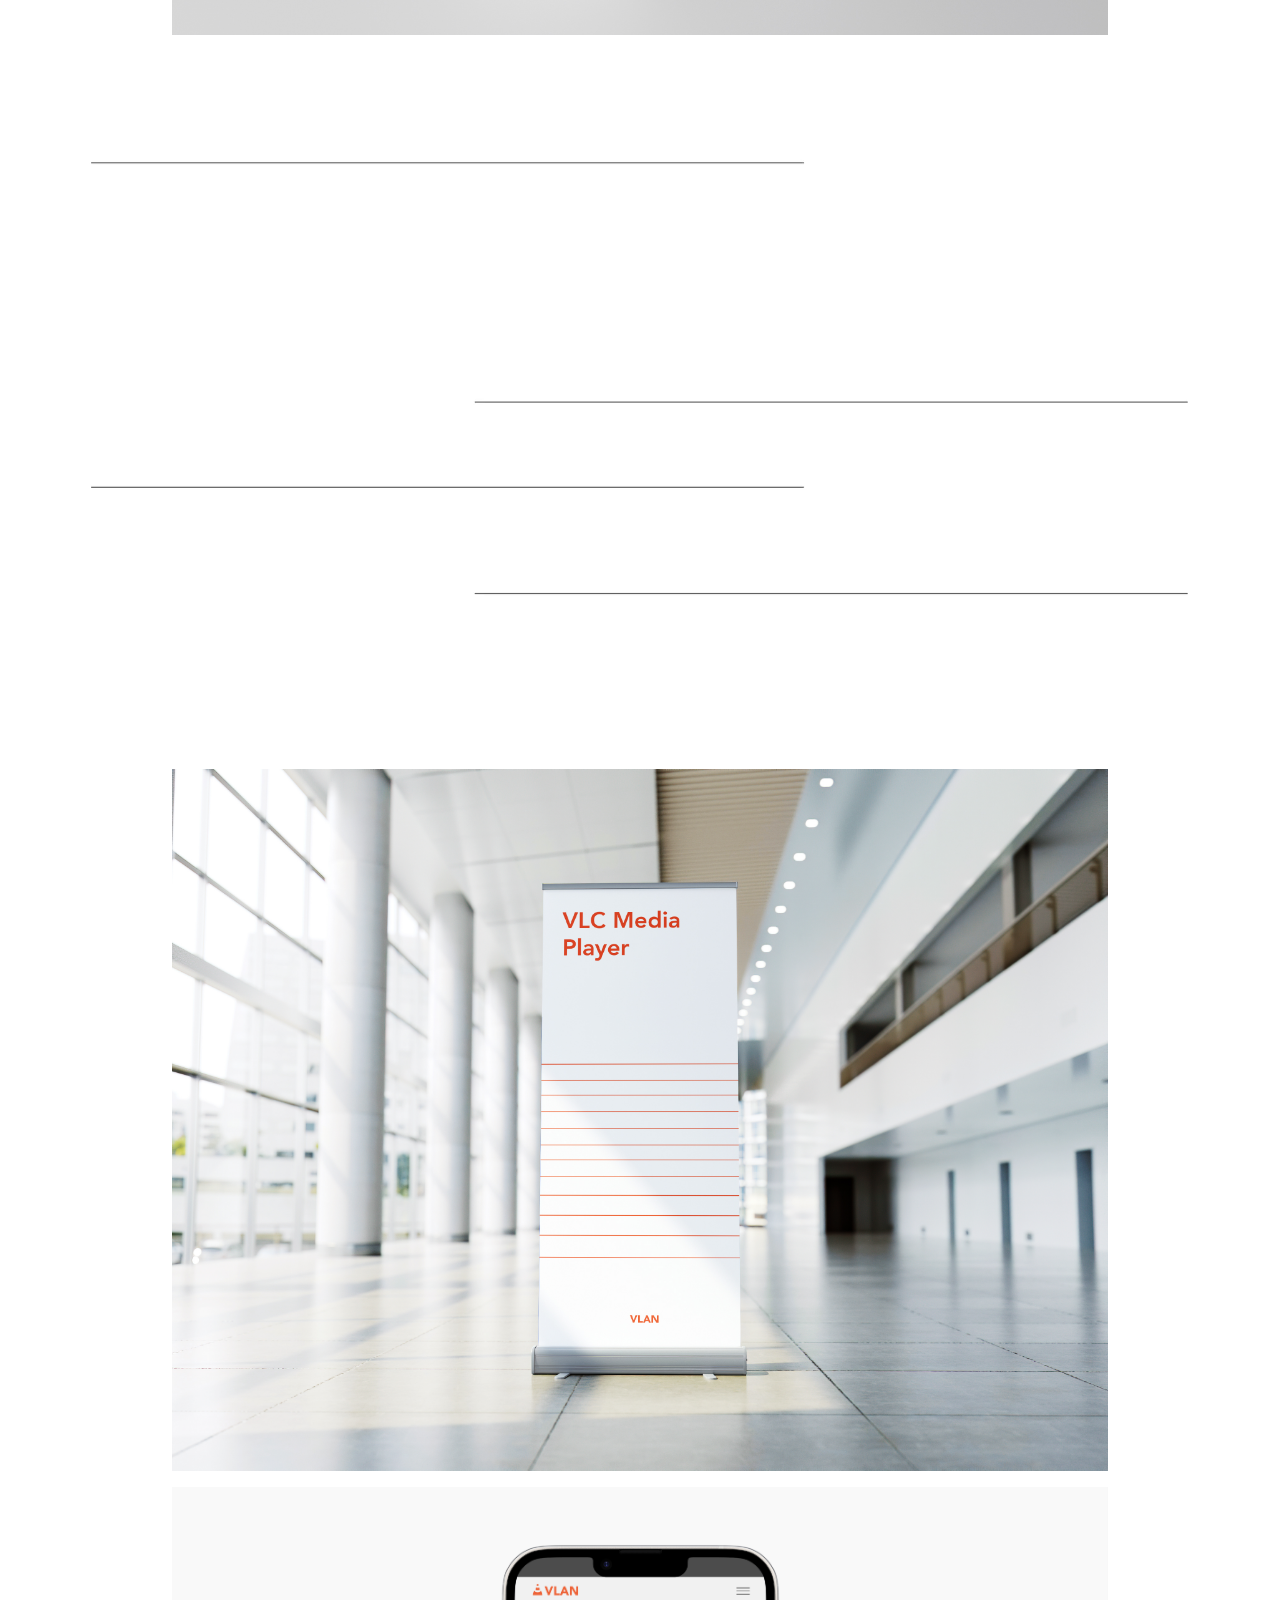
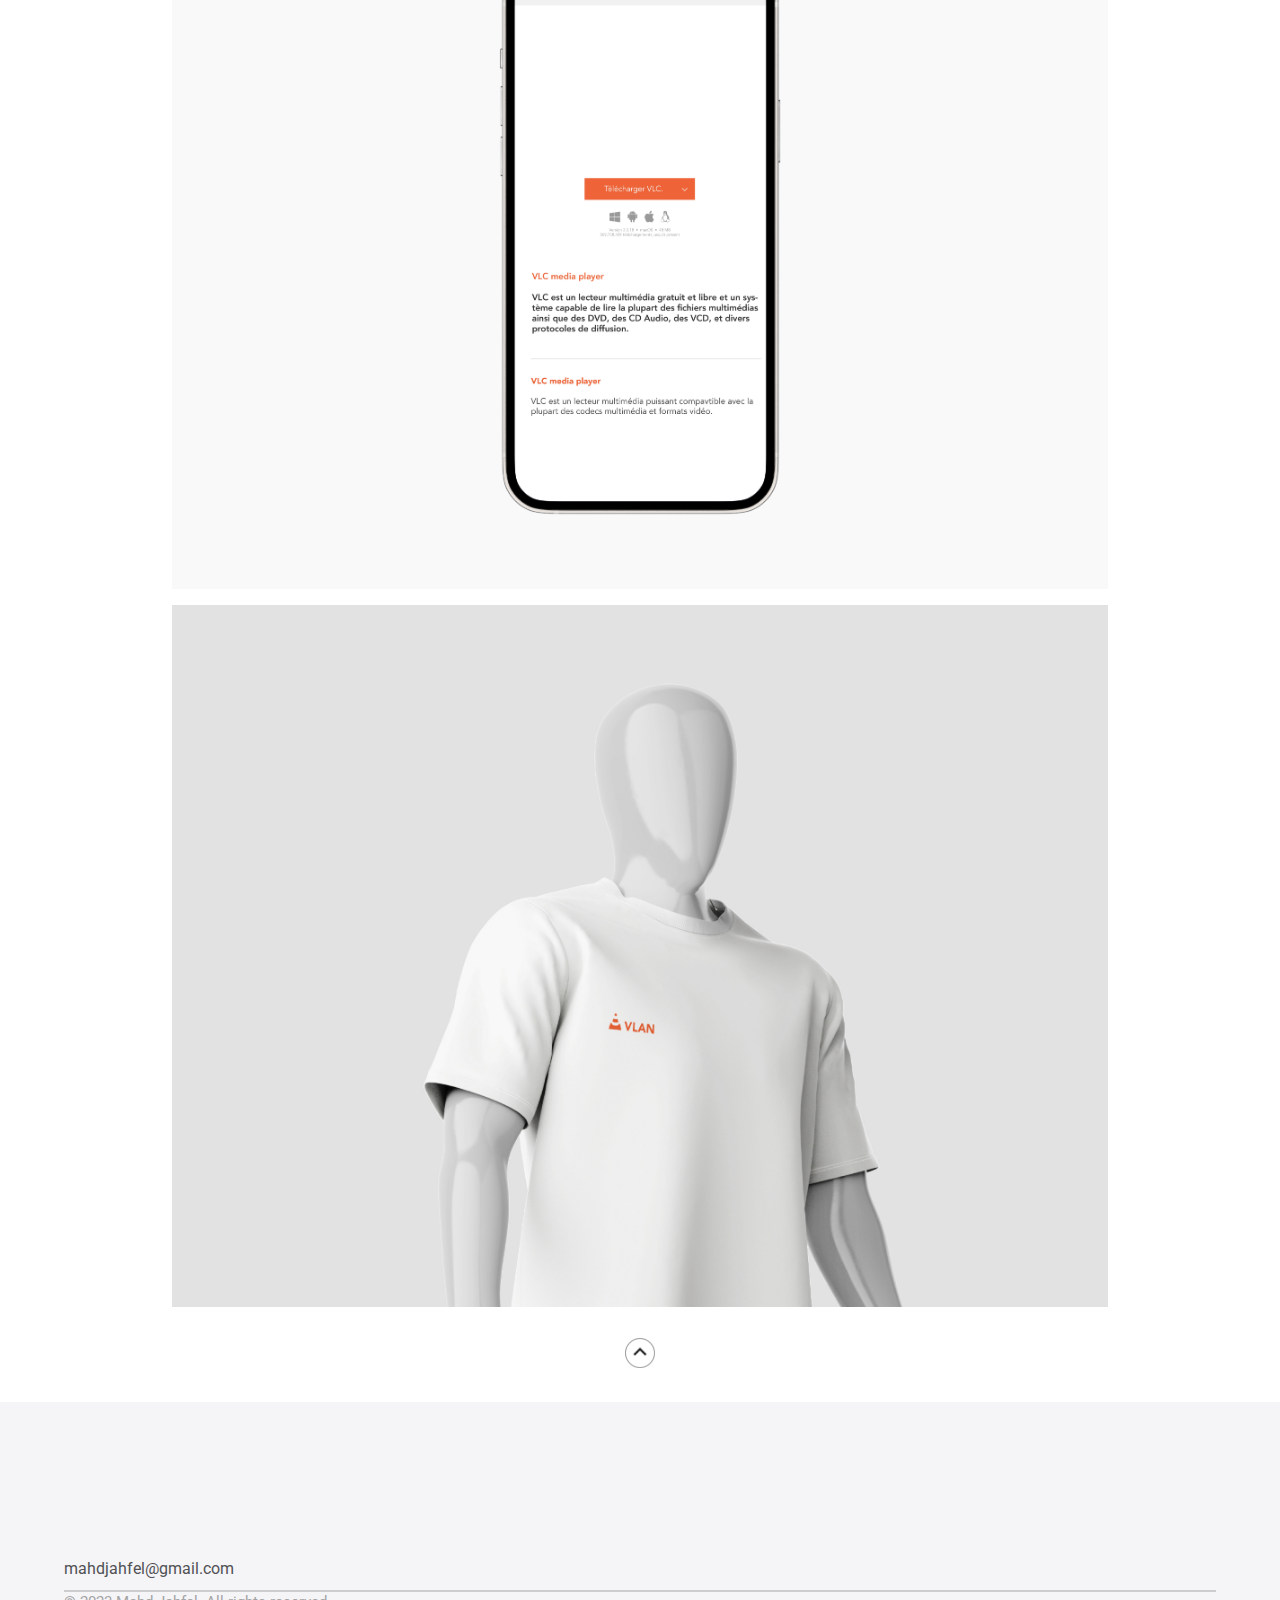
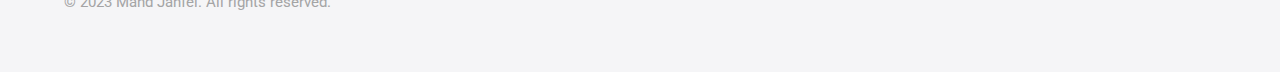
<file: html/mediaplayer.html>
<!DOCTYPE html>
<html lang="en">
<head>
    <meta charset="UTF-8">
    <meta name="viewport" content="width=device-width, initial-scale=1.0">
    <title> Mahd Jahfel | Projects</title>
    <link rel="preconnect" href="https://fonts.googleapis.com">
    <link rel="preconnect" href="https://fonts.gstatic.com" crossorigin>
    <link href="https://fonts.googleapis.com/css2?family=Caladea&family=Roboto&display=swap" rel="stylesheet">
    <link rel="stylesheet" href="../css/project.css">
    <link rel="icon" type="image/x-icon" href="../favIcon.ico">
</head>
<body>
    <header>
        <nav class="navbar">
            <div class="brand-title"><a href="../index.html"><img src="../imgs/logo.png" alt="logo"></div></a>
            <a href="#" class="toggle-button">
                <span class="bar"></span>
                <span class="bar"></span>
                <span class="bar"></span>
            </a>
            <div class="navbar-links">
                <ul>
                    <div class="separator"></div>
                    <li><a href="../index.html">Projects</a></li>
                    <div class="separator"></div>
                    <li><a href="../html/about.html">About</a></li>
                    <div class="separator"></div>
                    <li><a href="mailto:mahdjahfel@gmail.com">Contact</a></li>
                    <div class="separator"></div>
                </ul>
            </div>
        </nav>
    
    </header>
    <main>
        <section id="section1" class="container-21x9">
            <div class="container-21x9-content">
                <video controls controlsList="nodownload" poster="../videos/mediaPlayer/Imgs/mediaplayerthumbnail-01.jpg">
                    <source src="../videos/mediaPlayer/Videos/1- Trailer.mp4" type="video/mp4">
                    <!-- Add additional source elements for different video formats if needed -->
                    Your browser does not support the video tag.
                </video>
            </div>
        </section>
        
               
         <!-- Repeat this section for Sections 2 to 9 -->
         <section id="sectionVideo" class="container-21x9">
            <div class="container-21x9-content">
                <video autoplay muted loop>
                    <source src="../videos/mediaPlayer/Videos/2- Logo.mp4" type="video/mp4">
                    <!-- Add additional source elements for different video formats if needed -->
                    Your browser does not support the video tag.
                </video>
            </div>
        </section>

        <section id="section4" class="container-21x9">
            <div class="container-21x9-content">
                <img src="../videos/mediaPlayer/Imgs/logo-processe2-01.jpg" alt="Image 3">
            </div>
        </section>


        <section id="section3" class="container-21x9">
            <div class="container-21x9-content">
                <img src="../videos/mediaPlayer/Imgs/Brochure.jpg" alt="Image 2">
            </div>
        </section>

        <section id="section4" class="container-21x9">
            <div class="container-21x9-content">
                <img src="../videos/mediaPlayer/Imgs/Exhibition.jpg" alt="Image 3">
            </div>
        </section>
           <section id="section4" class="container-21x9">
            <div class="container-21x9-content">
                <img src="../videos/mediaPlayer/Imgs/id.jpg" alt="Image 3">
            </div>
        </section>

        <section id="sectionVideo" class="container-21x9">
            <div class="container-21x9-content">
                <video autoplay muted loop>
                    <source src="../videos/mediaPlayer/Videos/packaging-video.mp4" type="video/mp4">
                    <!-- Add additional source elements for different video formats if needed -->
                    Your browser does not support the video tag.
                </video>
            </div>
        </section>

        <section id="section5" class="container-21x9">
            <div class="container-21x9-content">
                <img src="../videos/mediaPlayer/Imgs/black-packaging.jpg" alt="Image 4">
            </div>
        </section>
        <section id="section7" class="container-21x9">
            <div class="container-21x9-content">
                <img src="../videos/mediaPlayer/Imgs/Rollup1.jpg" alt="Image 6">
            </div>
        </section>
        <section id="sectionVideo" class="container-21x9">
            <div class="container-21x9-content">
                <video autoplay muted loop>
                    <source src="../videos/mediaPlayer/Videos/typeface.mp4" type="video/mp4">
                    <!-- Add additional source elements for different video formats if needed -->
                    Your browser does not support the video tag.
                </video>
            </div>
        </section>

        <section id="section8" class="container-21x9">
            <div class="container-21x9-content">
                <img src="../videos/mediaPlayer/Imgs/Rollup2.jpg" alt="Image 7">
            </div>
        </section>

        <section id="section8" class="container-21x9">
            <div class="container-21x9-content">
                <img src="../videos/mediaPlayer/Imgs/ui-phone-01.jpg" alt="Image 7">
            </div>
        </section>

        <section id="section9" class="container-21x9">
            <div class="container-21x9-content">
                <img src="../videos/mediaPlayer/Imgs/manquein.jpg" alt="Image 8">
            </div>
      
        </section>

        <section id="section10" class="container-10vh">
            <a href="#top" id="scrollToTopButton" title="Scroll to Top">
                <img src="../imgs/Scroll to top.png" alt="Scroll to Top">
            </a>
        </section>
        

      
        
            
    </main>

    <footer>
        <div class="box">
          <div class="line"></div>
          <div class="content">
            <a href="mailto:mahdjahfel@gmail.com">
                mahdjahfel@gmail.com
                </a>
            <p class="copyright">
              &copy; 2023 Mahd Jahfel. All rights reserved.
            </p>
          </div>
        </div>
      </footer>
    
    
      
</body>
</html>
</file>
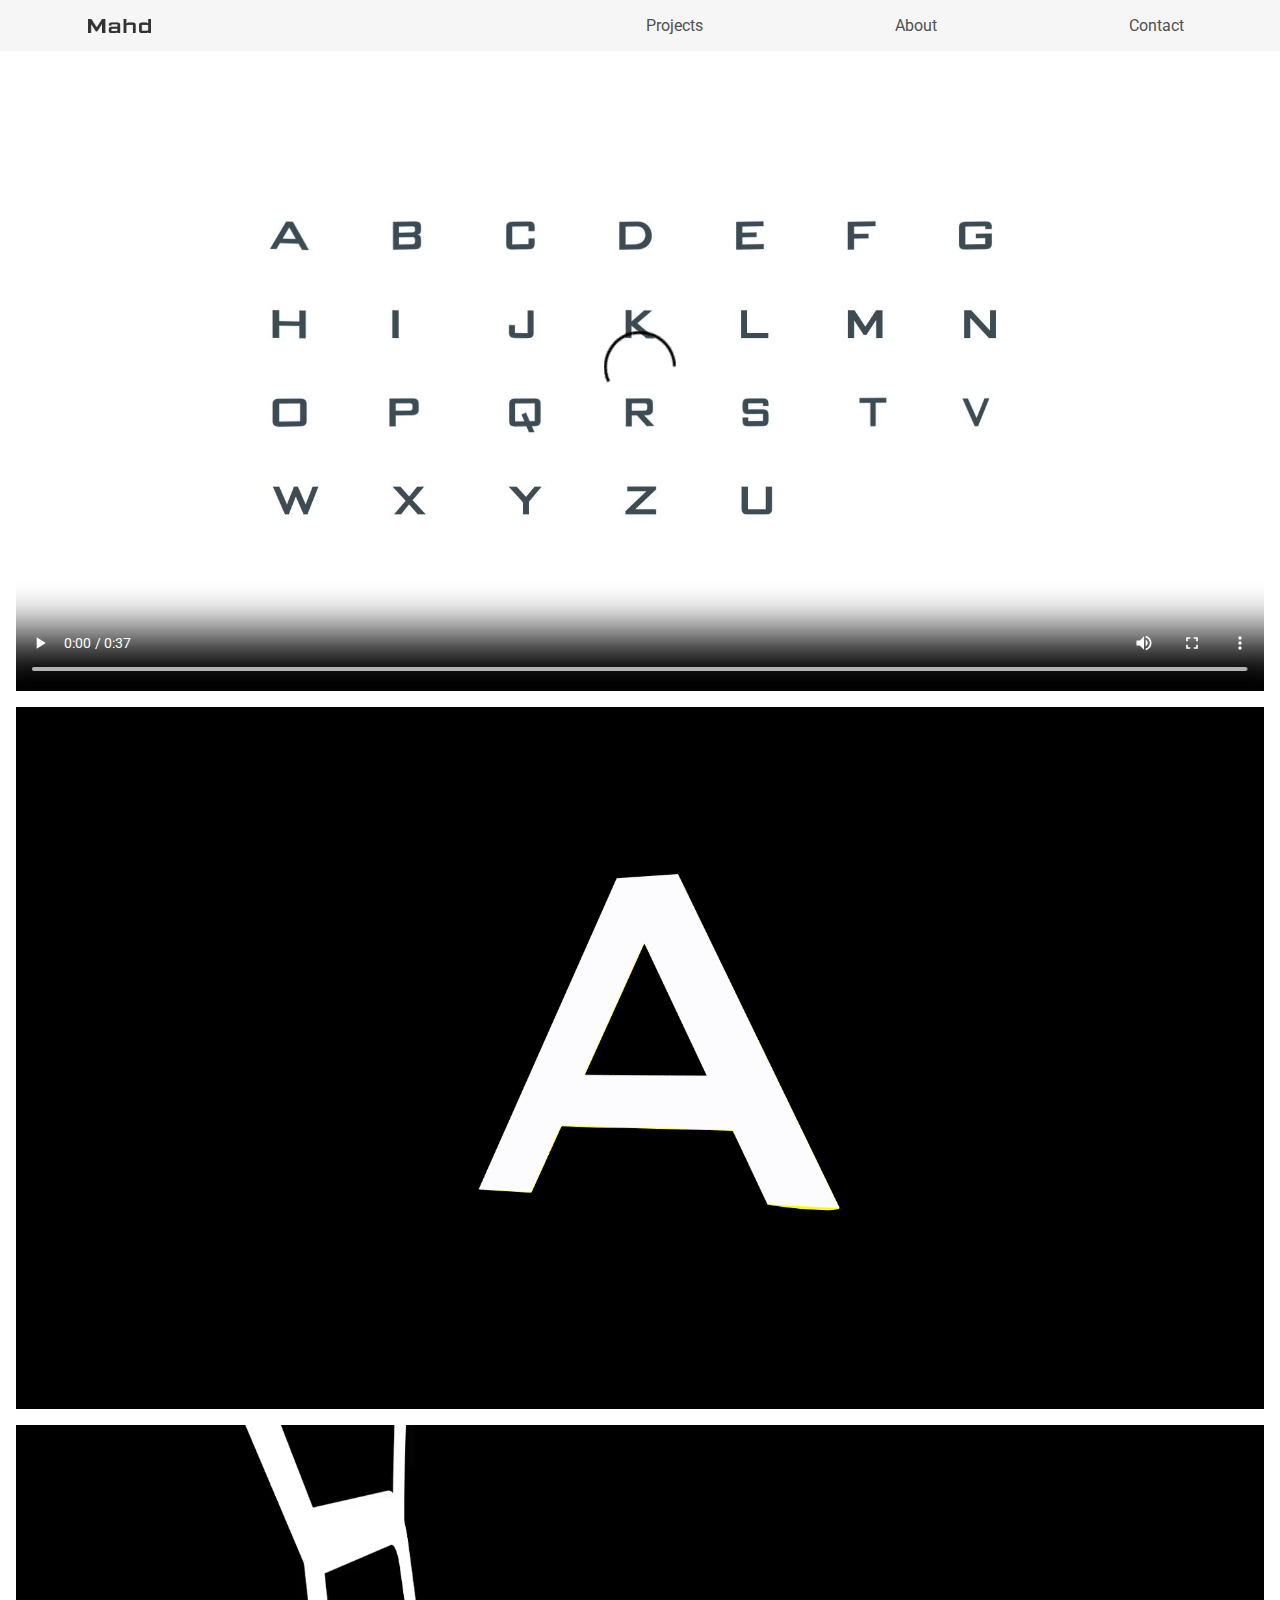
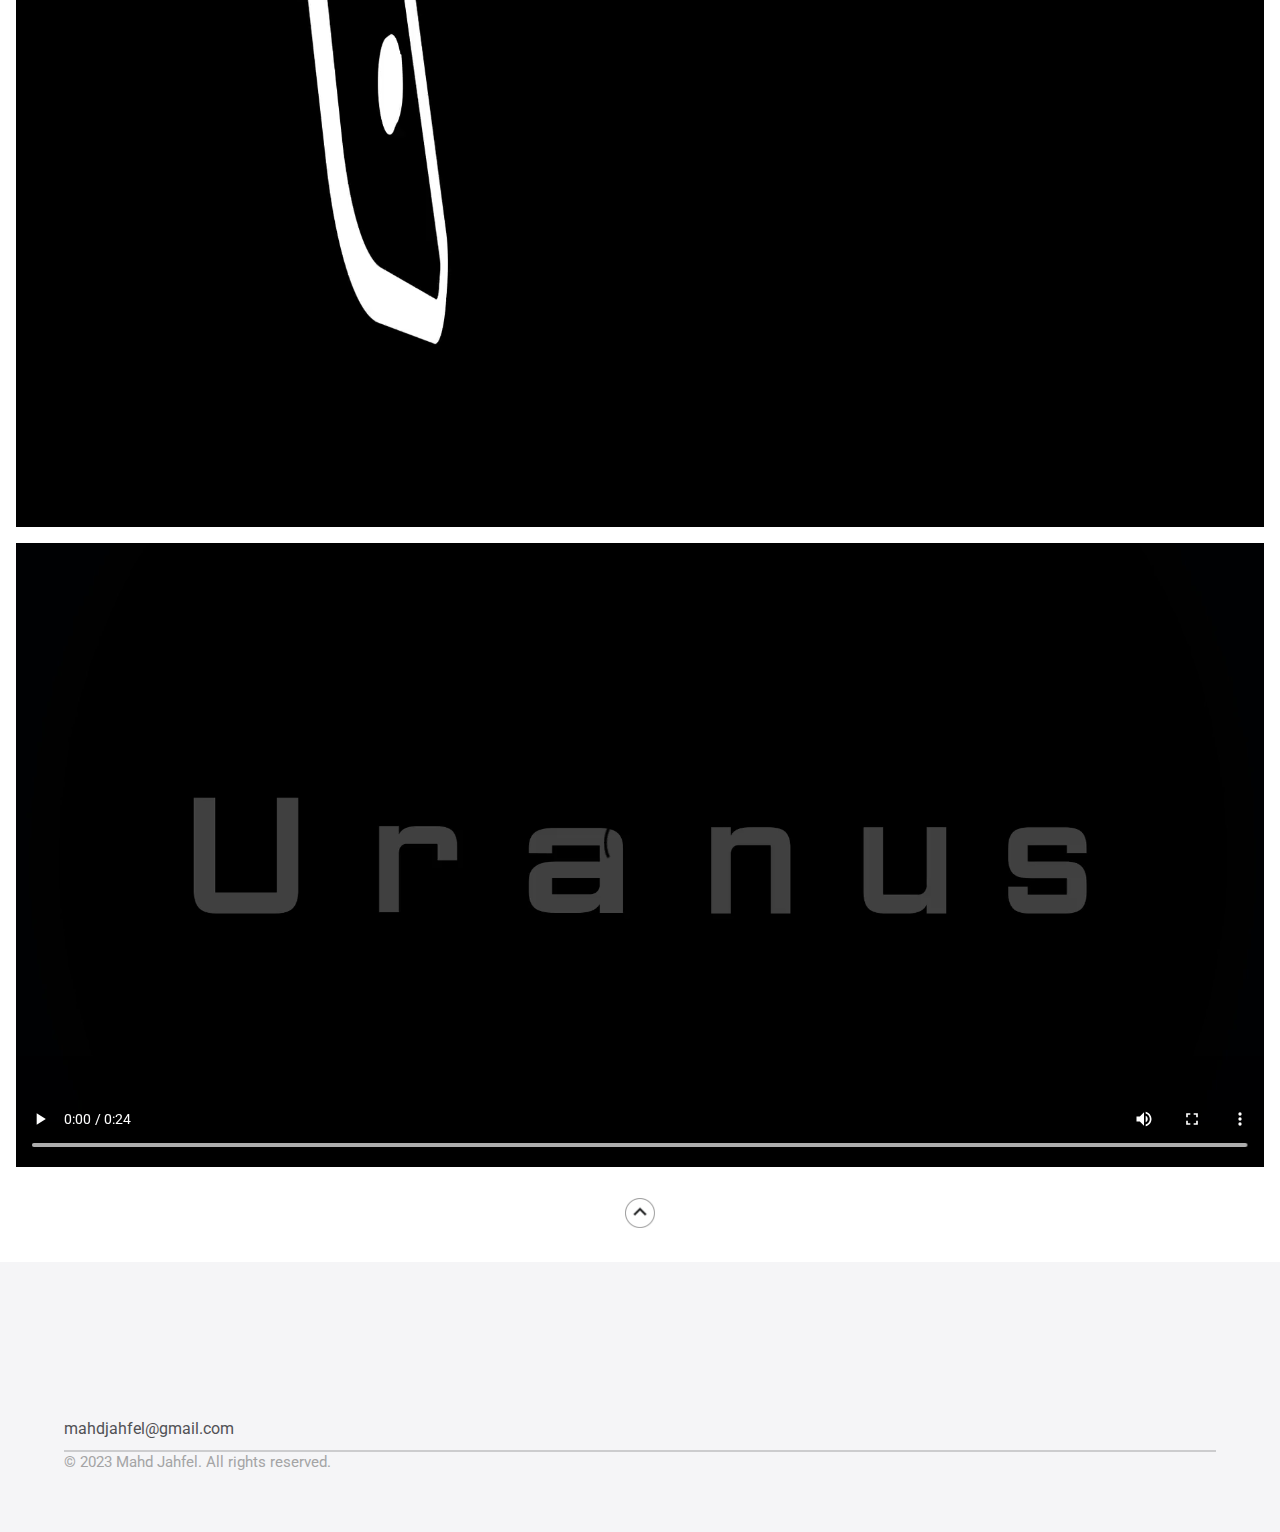
<file: html/uranus.html>
<!DOCTYPE html>
<html lang="en">
<head>
    <meta charset="UTF-8">
    <meta name="viewport" content="width=device-width, initial-scale=1.0">
    <title> Mahd Jahfel | Projects</title>
    <link rel="preconnect" href="https://fonts.googleapis.com">
    <link rel="preconnect" href="https://fonts.gstatic.com" crossorigin>
    <link href="https://fonts.googleapis.com/css2?family=Caladea&family=Roboto&display=swap" rel="stylesheet">
    <link rel="stylesheet" href="../css/project.css">
    <link rel="icon" type="image/x-icon" href="../favIcon.ico">
</head>
<body>
    <header>
        <nav class="navbar">
            <div class="brand-title"><a href="../index.html"><img src="../imgs/logo.png" alt="logo"></div></a>
            <a href="#" class="toggle-button">
                <span class="bar"></span>
                <span class="bar"></span>
                <span class="bar"></span>
            </a>
            <div class="navbar-links">
                <ul>
                    <div class="separator"></div>
                    <li><a href="../index.html">Projects</a></li>
                    <div class="separator"></div>
                    <li><a href="../html/about.html">About</a></li>
                    <div class="separator"></div>
                    <li><a href="mailto:mahdjahfel@gmail.com">Contact</a></li>
                    <div class="separator"></div>
                </ul>
            </div>
        </nav>
    
    </header>
    <main>
        <section id="section1" class="container-21x9">
            <div class="container-21x9-content">
                <video controls controlsList="nodownload" poster="../videos/uranus/Imgs/Compositions1.jpg">
                    <source src="../videos/uranus/Videos/Finale.mp4" type="video/mp4">
                    <!-- Add additional source elements for different video formats if needed -->
                    Your browser does not support the video tag.
                </video>
            </div>
        </section>
        
               
     

        <section id="section4" class="container-21x9">
            <div class="container-21x9-content">
                <img src="../videos/uranus/Imgs/A Loop.gif" alt="Image 3">
            </div>
        </section>



            <!-- Repeat this section for Sections 2 to 9 -->
            <section id="sectionVideo" class="container-21x9">
                <div class="container-21x9-content">
                    <video autoplay muted loop>
                        <source src="../videos/uranus/Videos/History of ABC.mp4" type="video/mp4">
                        <!-- Add additional source elements for different video formats if needed -->
                        Your browser does not support the video tag.
                    </video>
                </div>
            </section>



            <section id="section1" class="container-21x9">
                <div class="container-21x9-content">
                    <video controls controlsList="nodownload" >
                        <source src="../videos/uranus/Videos/The Expanding Universe.mp4" type="video/mp4">
                        <!-- Add additional source elements for different video formats if needed -->
                        Your browser does not support the video tag.
                    </video>
                </div>
            </section>

   

        <section id="section10" class="container-10vh">
            <a href="#top" id="scrollToTopButton" title="Scroll to Top">
                <img src="../imgs/Scroll to top.png" alt="Scroll to Top">
            </a>
        </section>
        

      
        
            
    </main>

    <footer>
        <div class="box">
          <div class="line"></div>
          <div class="content">
            <a href="mailto:mahdjahfel@gmail.com">
                mahdjahfel@gmail.com
                </a>
            <p class="copyright">
              &copy; 2023 Mahd Jahfel. All rights reserved.
            </p>
          </div>
        </div>
      </footer>
    
    
      
</body>
</html>
</file>
<file: css/style.css>
* {
    box-sizing: border-box;
}

/* Reset margin, padding, and set background color for the body */
body {
    margin: 0;
    padding: 0;
    background-color: #f5f5f7;
}

/* Style for the navigation bar */
.navbar {
    display: flex;
    justify-content: space-between;
    align-items: center;
    background-color: #f2f2f2;
    color: rgb(223, 223, 223);
  
}


/* Style for the brand title in the navbar */
.brand-title {
    font-size: 1.3rem;
    font-weight: bold;
    margin: .5rem;
    padding-left: 5rem;
}

/* Style for images within the navbar */
nav img {
    width: auto;
    height: 14px;
}

/* Style for the unordered list within the navbar */
.navbar-links ul {
    display: flex;
    margin: 0 0rem;
    padding: 0;
}

/* Remove list-style bullets for list items */
.navbar-links li {
    list-style: none;
}

/* Style for links within the navbar */
.navbar-links li a {
    display: block;
    text-decoration: none;
    color: #2d2d2d;
    padding: 1rem;
    margin:0 5rem;
}

/* Hover effect for links */
.navbar-links li a:hover {
    color: #508ee1; /* Change this to the desired color */
}

/* Style for the toggle button (for responsive design) */
.toggle-button {
    position: absolute;
    top: .90rem;
    right: 1rem;
    display: none;
    flex-direction: column;
    justify-content: space-between;
    width: 25px;
    height: 14px;
}

/* Style for the bars within the toggle button */
.toggle-button .bar {
    height: 2px;
    width: 85%;
    background-color: #585858;
    border-radius: 10px;
}

/* Media query for screens with a maximum width of 800px */
@media (max-width: 800px) {
    /* Display the toggle button */
    .toggle-button {
        display: flex;
    }

    /* Hide the navbar links */
    .navbar-links {
        display: none;
        width: 100%;
    }

    /* Change the flex direction and alignment of the navbar */
    .navbar {
        flex-direction: column;
        align-items: flex-start;
    }

    /* Change the flex direction of the navbar links */
    .navbar-links ul {
        flex-direction: column;
        width: 100%;
        margin-top: 2rem;
    }

    /* Adjust margin-bottom for the navbar */
    .navbar-links {
        margin-bottom: 3.4rem;
    }

    /* Modify the brand title styles */
    .brand-title {
        font-size: 1.3rem;
        font-weight: bold;
        margin: .5rem;
        padding-left: .5rem;
    }

    /* Style for links in the responsive navbar */
    .navbar-links li a {
        display: block;
        text-decoration: none;
        color: #505050;
        margin:0 0rem;
       
    }

    /* Adjust padding for links in the responsive navbar */
    .navbar-links ul li a {
        padding: 1rem;
        
    }

    /* Style for the unordered list within the navbar */
    .navbar-links ul {
    display: flex;
    margin: 4rem  0rem;
    
    }

    /* Style for the line separator */
   .separator {
    width: 95%; /* Adjust the width as needed */
    height: 0.5px; /* Adjust the height as needed */
    background-color: #aeaeae; /* Adjust the color as needed */
    margin-top: 5px ; /* Adjust the margin as needed */
    margin-left: 15px;


  }

    /* Display the navbar links when the navbar is active */
    .navbar-links.active {
        display: flex;
    }
}

/* Set a background color and font styles */
body {
    background-color: #f5f5f7;
    font-family: Arial, sans-serif;
}


/* Style the main element with a transition */
main {
    padding: 0px;
}


.container-21x9 {
    width: 100%;
    padding-top: 42.8571%; /* (9 / 21) * 100% */
    background-color: #fff;
    position: relative;
    margin-bottom: 1.5rem; /* Add margin to create space between containers */
}

/* Style the content within the container */
.container-21x9-content {
    position: absolute;
    top: 0;
    left: 0;
    right: 0;
    bottom: 0;
    text-align: center;
    display: flex;
    justify-content: center;
    align-items: center;
    overflow: hidden; /* Hide any overflow if the image is larger than the container */
}


/* Style the images within container-21x9 to have a fixed height */
.container-21x9-content img {
    cursor: pointer;
    max-width: 100%;
    height: auto; /* Use 'auto' for height to maintain aspect ratio */
    width: 100%; /* Make sure the image spans the entire width of its container */
    object-fit: cover; /* This will make the image cover the container while maintaining aspect ratio */
}


/* Style the intro video section */
#intro-video {
    position: relative;
    width: 100%;
    height: 100vh; /* Set the height to cover the entire viewport */
    overflow: hidden;
}

/* Style the video to cover the entire section */
#intro-video video {
    position: absolute;
    top: 0;
    left: 0;
    width: 100%;
    height: 100%;
    object-fit: cover;
}




/* Footer styles */
footer {
    width: 100%;
    height: 30vh;
    position: relative;
    background-color: #f5f5f7;
    margin-top: 2rem; /* Add margin to create space between the main content and the footer */
}

.box {
    width: 90%;
    height: 30%;
    position: absolute;
    top: 70%;
    left: 50%;
    transform: translate(-50%, -50%);
    display: flex;
    justify-content: flex-start;
    align-items: flex-start;
}

.line {
    width: 100%;
    height: 1px; /* Adjust the line height */
    background-color: #a4a4a5;
    position: absolute;
    bottom: 51%;
}

.content {
    margin-left: -20px;
    margin-top: 8px;
    display: flex;
    flex-direction: column;
    align-items: flex-start;
}

footer a {
    color: #515155;
    text-decoration: none;
    font-size: 16px;
    margin-right: 20px;
}

/* Style the copyright text */
footer .copyright {
    color: #a4a4a5;
    font-size: 15px;
}
</file>
<file: css/about.css>
* {
    box-sizing: border-box;
}

/* Reset margin, padding, and set background color for the body */
body {
    margin: 0;
    padding: 0;
    background-color: #ffffff;
    font-family: 'Roboto', Helvetica, sans-serif;
   
}

/* Apply the Roboto font to all text elements */
body,
.container p,
.brand-title,
.navbar-links li a,
footer a {
    font-family: 'Roboto', Helvetica, sans-serif;
}

/* Style for the navigation bar */
.navbar {
    display: flex;
    justify-content: space-between;
    align-items: center;
    background-color: #eeeeee;
    color: rgb(81, 81, 81);
  
}

/* Style the main element with a transition */
main {
    padding: 0;
    margin: 0;
}


.container {
    width: 100%;
    height: 100vh;
    padding: 85px;
    background-color: #fcfcfc;
    position: relative;
  
   
}















/* Style for the text content itself */
  .container p {
    font-size: 19px;
    color: #373737; /* Change text color to red */
    max-width: 80%;
    padding: 1px;
    /* word-wrap: break-word; */
    line-height: 1.8;
    
}


















.emphasize {
    color: #508ee1; /* Change this to the desired color */
    /* You can also add other styling properties like font-weight, etc. */
}


/* Style for the brand title in the navbar */
.brand-title {
    font-size: 1.3rem;
    font-weight: bold;
    margin: .5rem;
    padding-left: 5rem;
}

/* Style for images within the navbar */
nav img {
    width: auto;
    height: 14px;
}

/* Style for the unordered list within the navbar */
.navbar-links ul {
    display: flex;
    margin: 0 0rem;
    padding: 0;
}

/* Remove list-style bullets for list items */
.navbar-links li {
    list-style: none;
}

/* Style for links within the navbar */
.navbar-links li a {
    display: block;
    text-decoration: none;
    color: #505050;
    padding: 1rem;
    margin:0 5rem;
}

/* Hover effect for links */
.navbar-links li a:hover {
    color: #508ee1; /* Change this to the desired color */
}

/* Style for the toggle button (for responsive design) */
.toggle-button {
    position: absolute;
    top: .90rem;
    right: 1rem;
    display: none;
    flex-direction: column;
    justify-content: space-between;
    width: 25px;
    height: 14px;
}

/* Style for the bars within the toggle button */
.toggle-button .bar {
    height: 2px;
    width: 85%;
    background-color: #505050;
    border-radius: 10px;
}

.paragraph-divider {
    border: none; /* Remove the default border */
    border-top: 1px solid #929292; /* Add a 2px solid black line as the divider */
    margin: 10px 0; /* Add spacing above and below the line */
}

#section2 {

    background-color: #f2f2f2;
    padding: 10px 85px;

}
















/* Media query for screens with a maximum width of 800px */
@media (max-width: 800px) {
    /* Display the toggle button */
    .toggle-button {
        display: flex;
    }

    /* Hide the navbar links */
    .navbar-links {
        display: none;
        width: 100%;
    }

    /* Change the flex direction and alignment of the navbar */
    .navbar {
        flex-direction: column;
        align-items: flex-start;
    }

    /* Change the flex direction of the navbar links */
    .navbar-links ul {
        flex-direction: column;
        width: 100%;
        margin-top: 2rem;
    }

    /* Adjust margin-bottom for the navbar */
    .navbar-links {
        margin-bottom: 3.4rem;
    }

    /* Modify the brand title styles */
    .brand-title {
        font-size: 1.3rem;
        font-weight: bold;
        margin: .5rem;
        padding-left: .5rem;
    }

    /* Style for links in the responsive navbar */
    .navbar-links li a {
        display: block;
        text-decoration: none;
        color: #505050;
        margin:0 0rem;
    }

    /* Adjust padding for links in the responsive navbar */
    .navbar-links ul li a {
        padding: 1rem;
    }

    /* Style for the unordered list within the navbar */
    .navbar-links ul {
        display: flex;
        margin: 4rem 0rem;
    }

    /* Style for the line separator */
    .separator {
        width: 95%;
        height: 0.5px;
        background-color: #aeaeae;
        margin-top: 5px;
        margin-left: 15px;
    }

    /* Style the main element with a transition */
    main {
        padding: 0;
        margin: 0;
    }


    .container {
        width: 100%;
        height: 100vh;
        padding: 10px;
        background-color: #e4e4e4;
        position: relative;
    }

    /* Style for the text content itself */
    .container p {
        font-size: 16px;
        color: rgb(57, 57, 57);
        max-width: 95%;
        padding: 10px;
        word-wrap: break-word;
    }

    /* Display the navbar links when the navbar is active */
    .navbar-links.active {
        display: flex;
    }
}



/* Footer styles */
footer {
    width: 100%;
    height: 30vh;
    position: relative;
    background-color: #ebebeb;
  }
  
  .box {
    width: 90%;
    height: 30%;
    position: absolute;
    top: 70%;
    left: 50%;
    transform: translate(-50%, -50%);
    display: flex;
    justify-content: space-between;
    align-items: flex-start;
  }
  
  .line {
    width: 100%;
    height: 0.1px;
    background-color: #a4a4a5;
    position: absolute;
    bottom: 51%;
  }
  
  .content {
    margin-left: 0;
    margin-top: 8px;
    display: flex;
    flex-direction: column;
    align-items: flex-start;
  }

  footer a {
    color: #515155;
    text-decoration: none; /* Remove underlines from links */
    font-size: 16px; /* Font size for the link */
    margin-right: 20px; /* Add some spacing between the link and copyright text */
}


/* Style the copyright text */
footer .copyright {
    color: #a4a4a5;
    font-size: 15px;
}
</file>
<file: css/project.css>
* {
    box-sizing: border-box;
}

/* Reset margin, padding, and set background color for the body */
body {
    margin: 0;
    padding: 0;
    background-color: #ffffff;
    font-family: 'Roboto', Helvetica, sans-serif;
}

/* Style for the navigation bar */
.navbar {
    display: flex;
    justify-content: space-between;
    align-items: center;
    background-color: #f6f6f6;
    color: rgb(81, 81, 81);
  
}

/* Style for the brand title in the navbar */
.brand-title {
    font-size: 1.3rem;
    font-weight: bold;
    margin: .5rem;
    padding-left: 5rem;
}

/* Style for images within the navbar */
nav img {
    width: auto;
    height: 14px;
}

/* Style for the unordered list within the navbar */
.navbar-links ul {
    display: flex;
    margin: 0 0rem;
    padding: 0;
}

/* Remove list-style bullets for list items */
.navbar-links li {
    list-style: none;
}

/* Style for links within the navbar */
.navbar-links li a {
    display: block;
    text-decoration: none;
    color: #505050;
    padding: 1rem;
    margin:0 5rem;
}

/* Hover effect for links */
.navbar-links li a:hover {
    color: #508ee1; /* Change this to the desired color */
}

/* Style for the toggle button (for responsive design) */
.toggle-button {
    position: absolute;
    top: .90rem;
    right: 1rem;
    display: none;
    flex-direction: column;
    justify-content: space-between;
    width: 25px;
    height: 14px;
}

/* Style for the bars within the toggle button */
.toggle-button .bar {
    height: 2px;
    width: 85%;
    background-color: #505050;
    border-radius: 10px;
}

/* Media query for screens with a maximum width of 800px */
@media (max-width: 800px) {
    /* Display the toggle button */
    .toggle-button {
        display: flex;
    }

    /* Hide the navbar links */
    .navbar-links {
        display: none;
        width: 100%;
    }

    /* Change the flex direction and alignment of the navbar */
    .navbar {
        flex-direction: column;
        align-items: flex-start;
    }

    /* Change the flex direction of the navbar links */
    .navbar-links ul {
        flex-direction: column;
        width: 100%;
        margin-top: 2rem;
    }

    /* Adjust margin-bottom for the navbar */
    .navbar-links {
        margin-bottom: 3.4rem;
    }

    /* Modify the brand title styles */
    .brand-title {
        font-size: 1.3rem;
        font-weight: bold;
        margin: .5rem;
        padding-left: .5rem;
    }

    /* Style for links in the responsive navbar */
    .navbar-links li a {
        display: block;
        text-decoration: none;
        color: #505050;
        margin:0 0rem;
       
    }

    /* Adjust padding for links in the responsive navbar */
    .navbar-links ul li a {
        padding: 1rem;
        
    }

    /* Style for the unordered list within the navbar */
    .navbar-links ul {
    display: flex;
    margin: 4rem  0rem;
    
    }

    /* Style for the line separator */
   .separator {
    width: 95%; /* Adjust the width as needed */
    height: 0.5px; /* Adjust the height as needed */
    background-color: #aeaeae; /* Adjust the color as needed */
    margin-top: 5px ; /* Adjust the margin as needed */
    margin-left: 15px;


  }

    /* Display the navbar links when the navbar is active */
    .navbar-links.active {
        display: flex;
    }
}




/* Style the 21:9 container on the first page */
main {
    padding: 1rem;
  
}

.container-21x9 {
    width: 100%;
    padding-top: 56.25%; /* (9 / 21) * 100% */
    position: relative;
    margin-bottom: 1rem; /* Add margin to create space between containers */
}

#section1 {
    padding-top: 50%; /* (9 / 21) * 100% */
    
}

/* Style the content within the container */
.container-21x9-content {
    position: absolute;
    top: 0;
    left: 0;
    right: 0;
    bottom: 0;
    text-align: center;
    display: flex;
    justify-content: center;
    align-items: center;
    overflow: hidden; /* Hide any overflow if the image is larger than the container */
}

/* Style the images */
.container-21x9-content img {
    cursor: pointer;
    max-width: 100%;
    height: 100%;
    object-fit: cover; /* This will make the image cover the container while maintaining aspect ratio */
}


.container-21x9-content video {
    cursor: pointer;
    width: 100%;
    height: 100%;
    object-fit: cover; /* This will make the video cover the container while maintaining aspect ratio */
}

/* Style the play button overlay */
.play-button-overlay {
    position: absolute;
    top: 0;
    left: 0;
    right: 0;
    bottom: 0;
    display: flex;
    justify-content: center;
    align-items: center;
    background-color: rgba(0, 0, 0, 0.5); /* Add a semi-transparent background */
}

/* Style the custom play button image */
.play-button-overlay img {
    width: 80px; /* Adjust the size of the play button as needed */
    height: 80px;
    
}


/* Footer styles */
footer {
    width: 100%;
    height: 30vh;
    position: relative;
    background-color: #f5f5f7;
  }
  
  .box {
    width: 90%;
    height: 30%;
    position: absolute;
    top: 70%;
    left: 50%;
    transform: translate(-50%, -50%);
    display: flex;
    justify-content: space-between;
    align-items: flex-start;
  }
  
  .line {
    width: 100%;
    height: 0.1px;
    background-color: #a4a4a5;
    position: absolute;
    bottom: 51%;
  }
  
  .content {
    margin-left: 0;
    margin-top: 8px;
    display: flex;
    flex-direction: column;
    align-items: flex-start;
  }

  footer a {
    color: #515155;
    text-decoration: none; /* Remove underlines from links */
    font-size: 16px; /* Font size for the link */
    margin-right: 20px; /* Add some spacing between the link and copyright text */
}

/* Style the copyright text */
footer .copyright {
    color: #a4a4a5;
    font-size: 15px;
}

  


#scrollToTopButton img {
    width: 30px; /* Adjust this value to control the size of the icon */
    height: 30px; /* Adjust this value to control the size of the icon */
}

/* Add this CSS to your stylesheet */

.container-10vh {
    height: 7vh; /* Set the height to 10% of the viewport height */
    display: flex;
    justify-content: center;
    align-items: center;
    background-color: #ffffff; /* Optional background color for better visibility */
}
</file>
